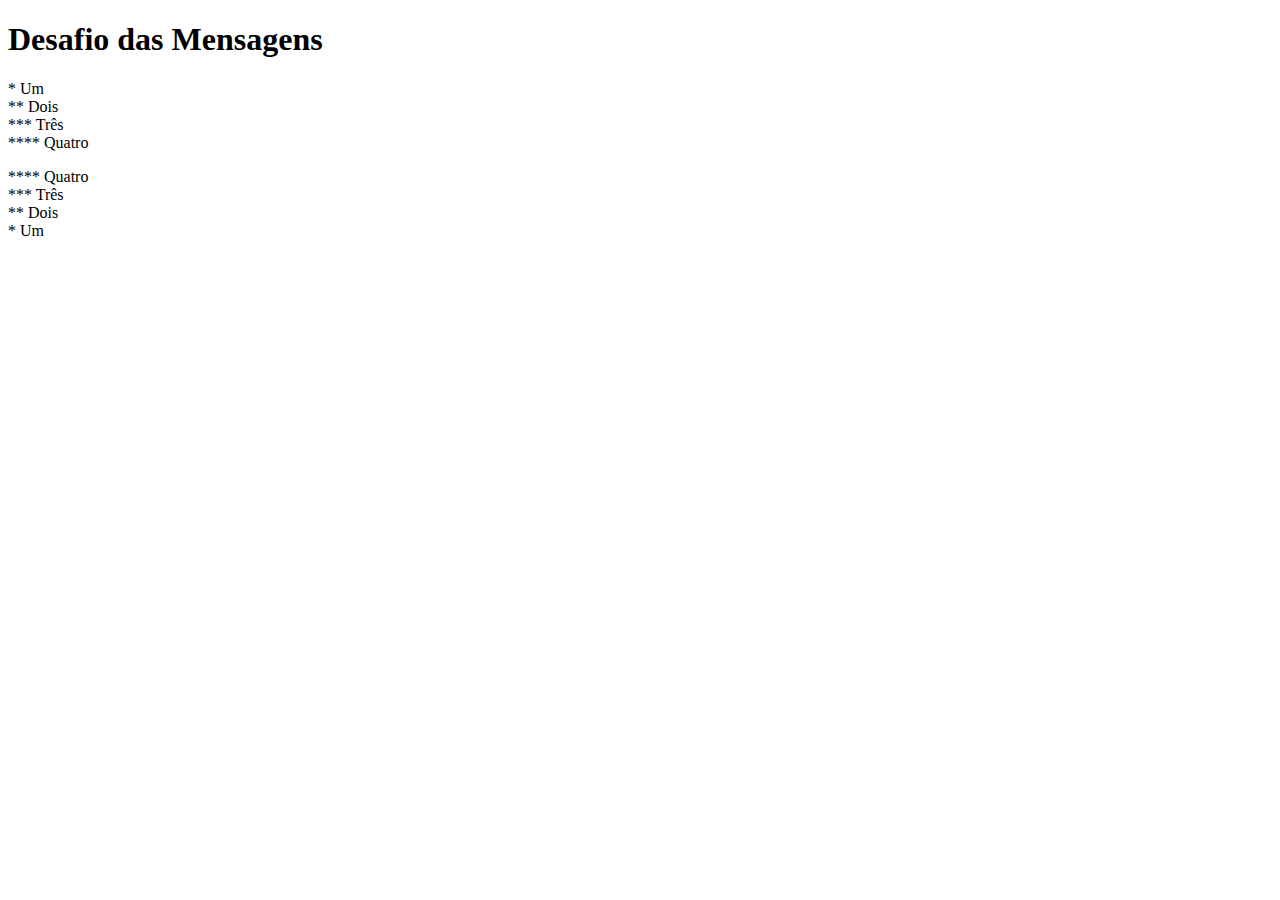
<file: DESAFIOS/001/index.html>
<!DOCTYPE html>
<html lang="en">
<head>
    <meta charset="UTF-8">
    <meta name="viewport" content="width=device-width, initial-scale=1.0">
    <title>Desafio 001</title>
</head>
<body>
    <h1>Desafio das Mensagens</h1>
    <p>* Um <br>
        ** Dois <br>
        *** Três <br>
        **** Quatro <br>
    </p>
    <p>
        **** Quatro <br>
        *** Três <br>
        ** Dois <br>
        * Um
    </p>
</body>
</html>
</file>
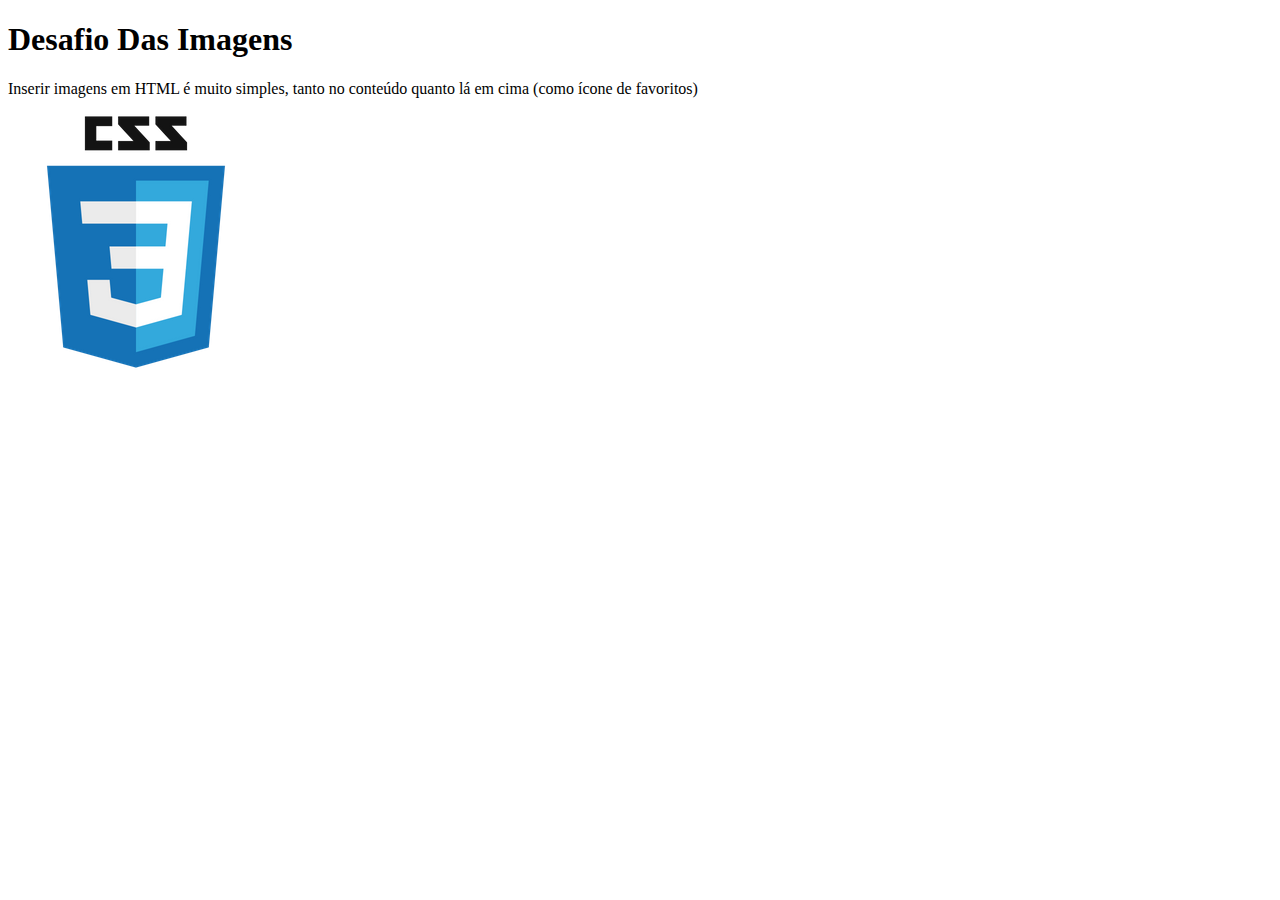
<file: DESAFIOS/002/index.html>
<!DOCTYPE html>
<html lang="pt-br">
<head>
    <meta charset="UTF-8">
    <meta name="viewport" content="width=device-width, initial-scale=1.0">
    <link rel="shortcut icon" href="css-logo.ico" type="image/x-icon">
    <title>Desafio 002</title>
</head>
<body>
    <h1>
        Desafio Das Imagens
    </h1>
    <p>
        Inserir imagens em HTML é muito simples, tanto no conteúdo quanto lá em cima (como ícone de favoritos)
    </p>
    <img src="css-logo.png" alt="Logo css">
</body>
</html>
</file>
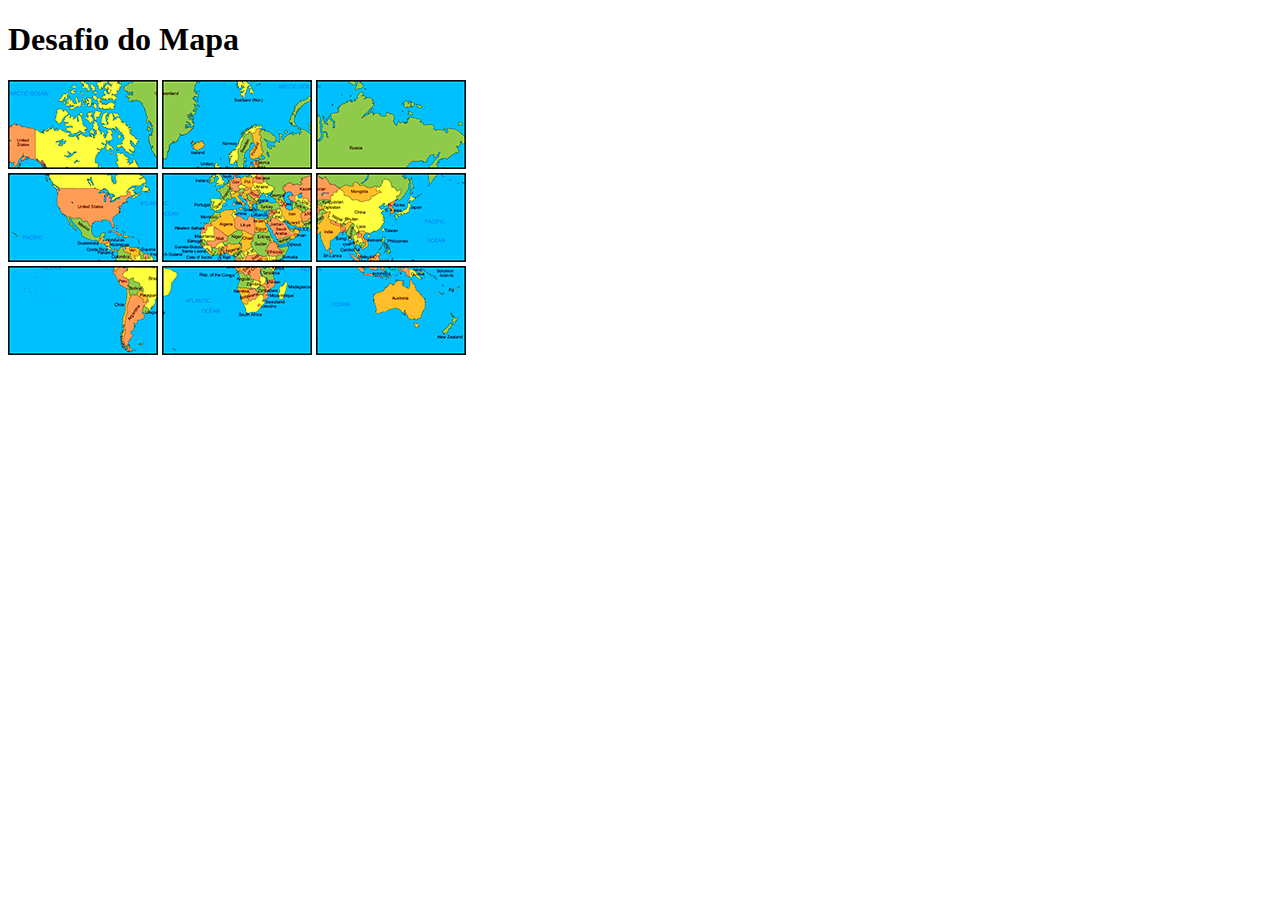
<file: DESAFIOS/003/index.html>
<!DOCTYPE html>
<html lang="pt-br">

<head>
    <meta charset="UTF-8">
    <meta name="viewport" content="width=device-width, initial-scale=1.0">
    <link rel="shortcut icon" href="css-logo.ico" type="image/x-icon">
    <title>Mapa Mundi</title>
</head>

<body>
    <h1>
        Desafio do Mapa
    </h1>
    <img src="mapa full/mapa03.png" alt="Pedaço Mapa Mundi">
    <img src="mapa full/mapa07.png" alt="Pedaço Mapa Mundi">
    <img src="mapa full/mapa05.png" alt="Pedaço Mapa Mundi">
    <br>
    <img src="mapa full/mapa09.png" alt="Pedaço Mapa Mundi">
    <img src="mapa full/mapa01.png" alt="Pedaço Mapa Mundi">
    <img src="mapa full/mapa08.png" alt="Pedaço Mapa Mundi">
    <br>
    <img src="mapa full/mapa06.png" alt="Pedaço Mapa Mundi">
    <img src="mapa full/mapa02.png" alt="Pedaço Mapa Mundi">
    <img src="mapa full/mapa04.png" alt="Pedaço Mapa Mundi">
</body>

</html>
</file>
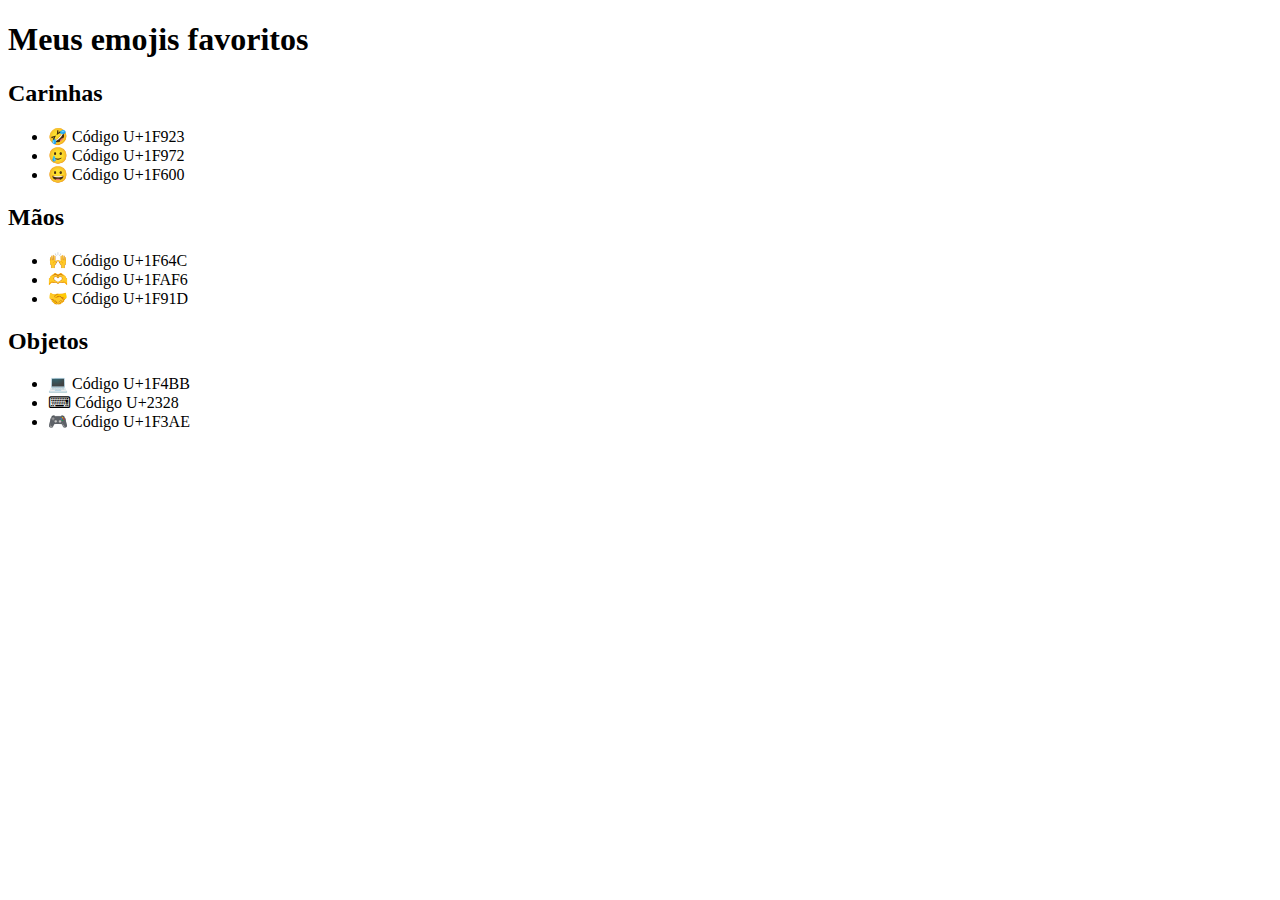
<file: DESAFIOS/004/index.html>
<!DOCTYPE html>
<html lang="pt-br">
<head>
    <meta charset="UTF-8">
    <meta name="viewport" content="width=device-width, initial-scale=1.0">
    <title>Emojis</title>
    <link rel="shortcut icon" href="Designbolts-Emoji-Emoji-Glad.ico" type="image/x-icon">
</head>
<body>
    <h1>Meus emojis favoritos</h1>
    <h2>Carinhas</h2>
    <ul>
        <li>&#x1F923 Código U+1F923</li>
        <li>&#x1F972 Código U+1F972</li>
        <li>&#x1F600 Código U+1F600</li>
    </ul>
    <h2>Mãos</h2>
    <ul>
        <li>&#x1F64C Código U+1F64C</li>
        <li>&#x1FAF6 Código U+1FAF6</li>
        <li>&#x1F91D Código U+1F91D</li>
    </ul>
    <h2>Objetos</h2>
    <ul>
        <li>&#x1F4BB  Código U+1F4BB</li>
        <li>&#x2328  Código U+2328</li>
        <li>&#x1F3AE Código U+1F3AE</li>
    </ul>
</body>
</html>
</file>
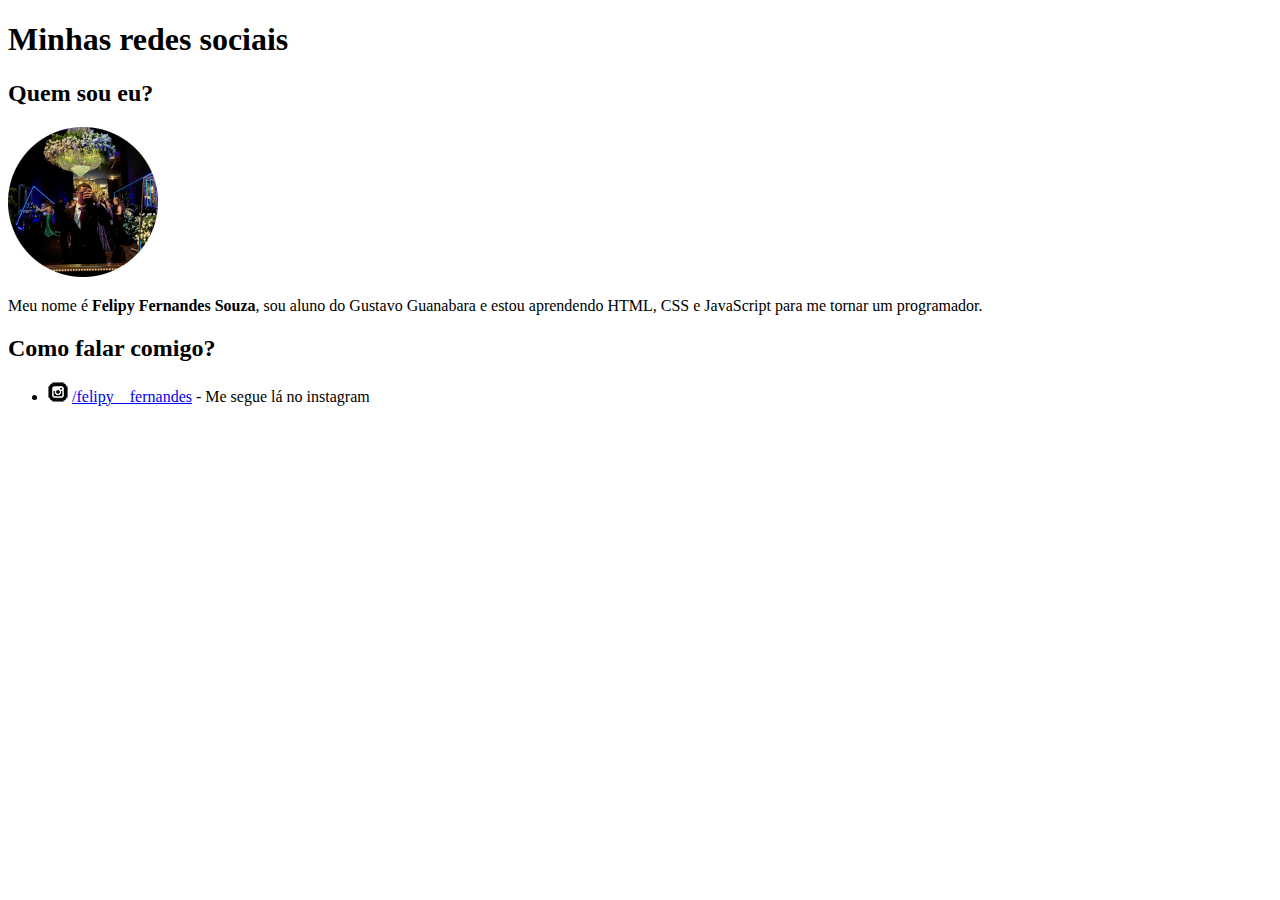
<file: DESAFIOS/005/index.html>
<!DOCTYPE html>
<html lang="pt-br">
<head>
    <meta charset="UTF-8">
    <meta name="viewport" content="width=device-width, initial-scale=1.0">
    <title>Perfil Social</title>
</head>
<body>
    <h1>Minhas redes sociais</h1>
    <h2>Quem sou eu?</h2>
    <img src="felipy-foto-redonda.png" alt="foto de perfil">
    <p>Meu nome é <strong>Felipy Fernandes Souza</strong>, sou aluno do Gustavo Guanabara e estou aprendendo HTML, CSS e JavaScript para me tornar um programador. </p>
    <h2>Como falar comigo?</h2>
    <ul>
        <li>
            <img src="icone-instagram.png" alt="logo do instragram"> <a  target="_blank" href="https://www.instagram.com/felipy__fernandes/">/felipy__fernandes</a> - Me segue lá no instagram
        </li>
    </ul>
</body>
</html>
</file>
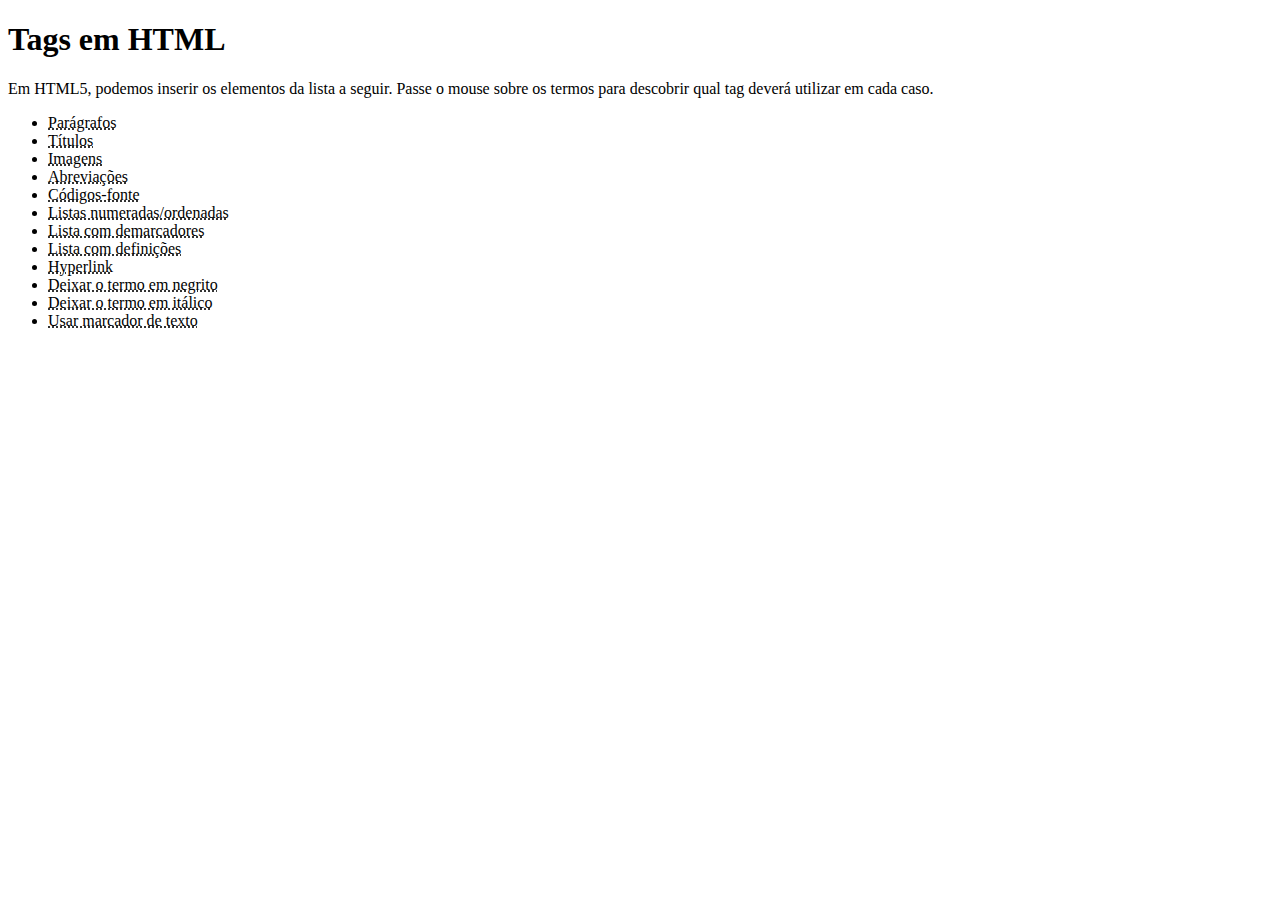
<file: DESAFIOS/006/index.html>
<!DOCTYPE html>
<html lang="pt-br">
<head>
    <meta charset="UTF-8">
    <meta name="viewport" content="width=device-width, initial-scale=1.0">
    <title>Document</title>
</head>
<body>
    <h1>Tags em HTML</h1>
    <p>Em HTML5, podemos inserir os elementos da lista a seguir. Passe o mouse sobre os termos para descobrir qual tag deverá utilizar em cada caso.</p>
    <ul tipe="square">
        <li>
            <abbr title="Use a tag &lt;p&gt;">Parágrafos</abbr>
        </li>
        <li>
            <abbr title="Use as tags &lt;h1&gt;, &lt;h2&gt;,..., &lt;h6&gt;">Títulos</abbr>
        </li>
        <li>
            <abbr title="Use a tag &lt;img&gt;">Imagens</abbr>
        </li>
        <li>
            <abbr title="Use a tag &lt;abbr&gt;">Abreviações</abbr>
        </li>
        <li>
            <abbr title="Não existe uma tag específica. Alguns exemplos: &lt;p&gt;; &lt;img&gt;, ...">Códigos-fonte</abbr>
        </li>
        <li>
            <abbr title="Use a tag &lt;ol&gt;">Listas numeradas/ordenadas</abbr>
        </li>
        <li>
            <abbr title="Use a tag &lt;ul&gt;">Lista com demarcadores</abbr>
        </li>
        <li>
            <abbr title="Use a tag &lt;dt&gt;">Lista com definições</abbr>
        </li>
        <li>
            <abbr title="Use a tag &lt;a&gt;">Hyperlink</abbr>
        </li>
        <li>
            <abbr title="Use a tag &lt;strong&gt;">Deixar o termo em negrito</abbr>
        </li>
        <li>
            <abbr title="Use a tag &lt;em&gt;">Deixar o termo em itálico</abbr>
        </li>
        <li>
            <abbr title="Use a tag &lt;mark&gt;">Usar marcador de texto</abbr>
        </li>
    </ul>
</body>
</html>
</file>
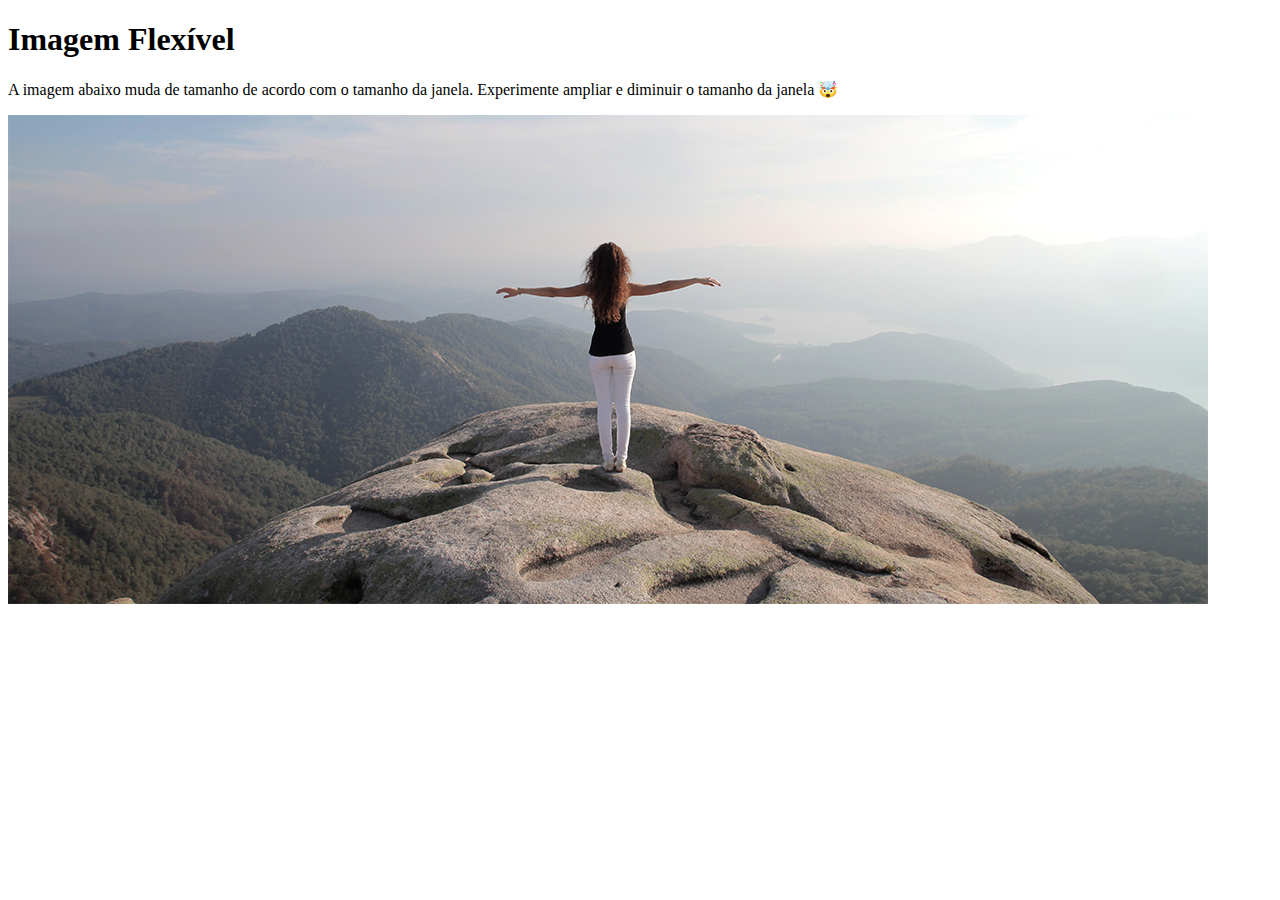
<file: DESAFIOS/007/index.html>
<!DOCTYPE html>
<html lang="pt-br">
<head>
    <meta charset="UTF-8">
    <meta name="viewport" content="width=device-width, initial-scale=1.0">
    <title>Imagem Flexível</title>
    <link rel="shortcut icon" href="css-logo.ico" type="image/x-icon">
</head>
<body>
    <h1>Imagem Flexível</h1>
    <p>A imagem abaixo muda de tamanho de acordo com o tamanho da janela. Experimente ampliar e diminuir o tamanho da janela &#x1F92F</p>
    <picture>
        <source media="(max-width:790px)" srcset="imagens/paisagem-p.png" type="image/png">
        <source media="(max-width:1230px)" srcset="imagens/paisagem-m.png" type="image/png">
        <img src="imagens/paisagem-g.png" alt="Imagem de mulher na montanha">
    </picture>
</body>
</html>
</file>
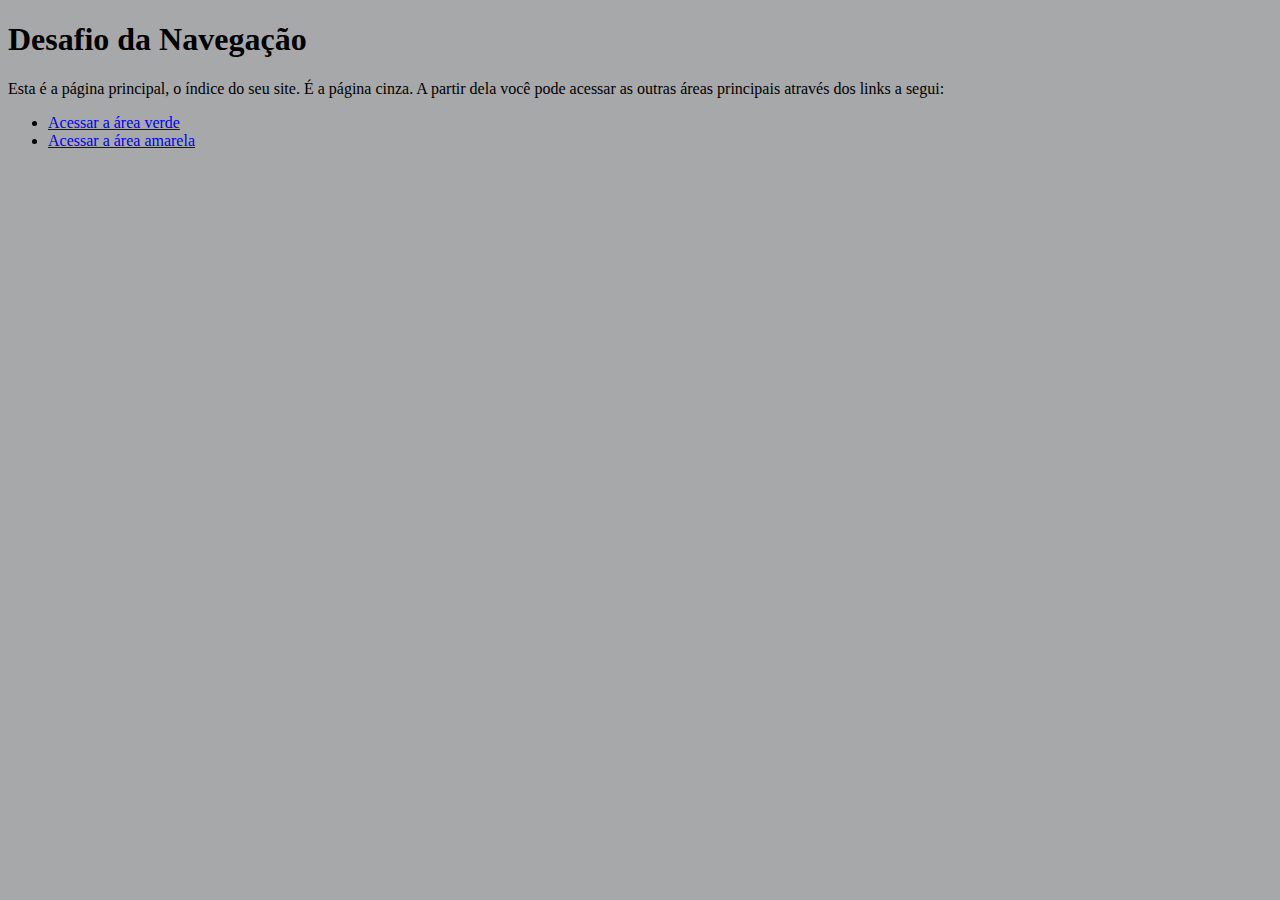
<file: DESAFIOS/008/index.html>
<!DOCTYPE html>
<html lang="pt-br">
<head>
    <meta charset="UTF-8">
    <meta name="viewport" content="width=device-width, initial-scale=1.0">
    <title>Navegação</title>
    <link rel="shortcut icon" href="css-logo.ico" type="image/x-icon">
    <style>
        body{
            background-color: rgb(167, 168, 169);
        }
    </style>
</head>
<body>
    <h1>Desafio da Navegação</h1>
    <p>Esta é a página principal, o índice do seu site. É a página cinza. A partir dela você pode acessar as outras áreas principais através dos links a segui:</p>
    <ul>
        <li>
            <a href="pag.verde.html">Acessar a área verde</a>
        </li>
        <li>
            <a href="pag.amarela.html">Acessar a área amarela</a>
        </li>
    </ul>
</body>
</html>
</file>
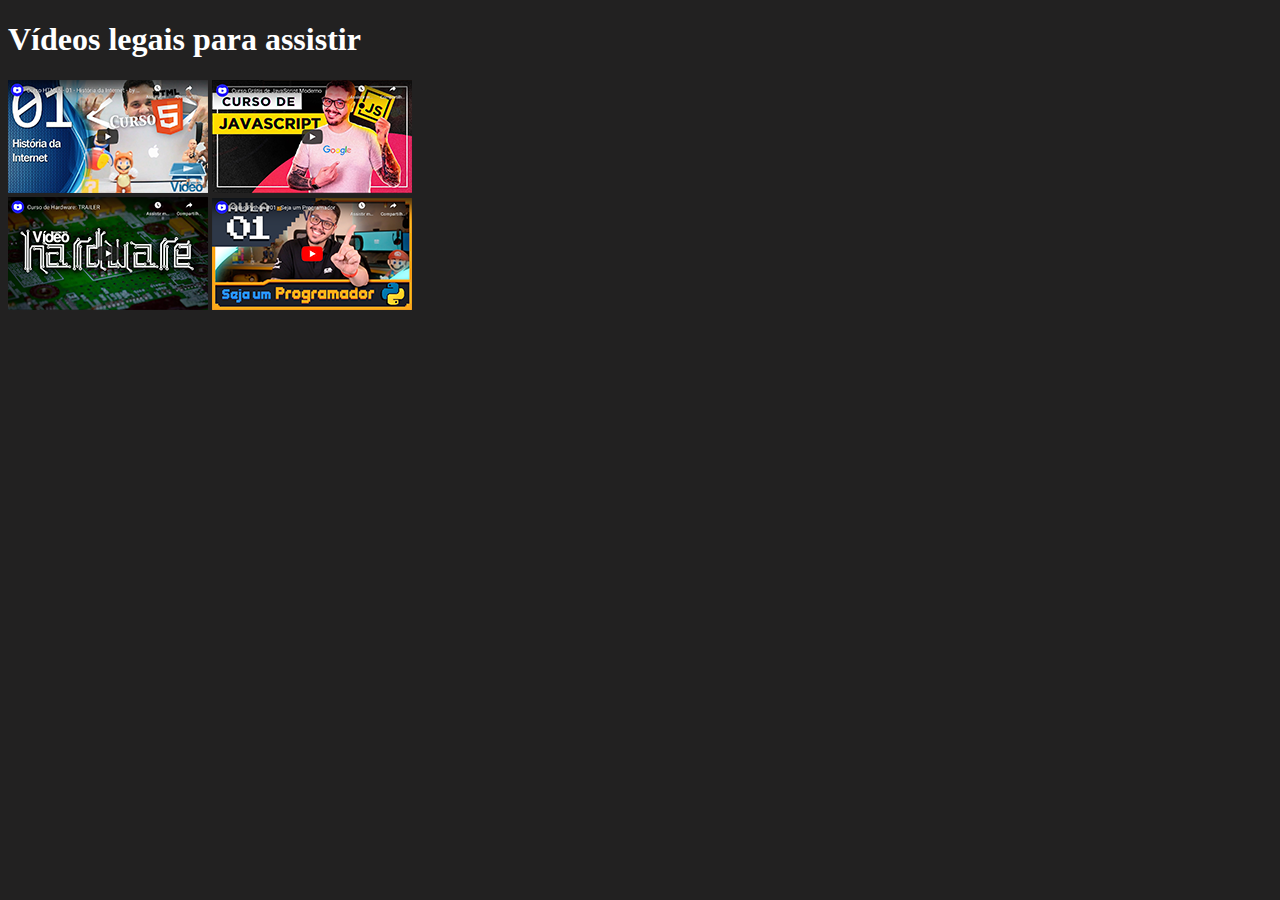
<file: DESAFIOS/009/index.html>
<!DOCTYPE html>
<html lang="pt-br">

<head>
    <meta charset="UTF-8">
    <meta name="viewport" content="width=device-width, initial-scale=1.0">
    <title>Meus Vídeos</title>
    <link rel="shortcut icon" href="css-logo.ico" type="image/x-icon">
    <style>
        body {
            background-color: rgb(34, 33, 33);
        }

        h1 {
            color: white;
        }
    </style>
</head>

<body>
    <h1> Vídeos legais para assistir</h1>
   
    <a href="HTML.html"><img src="imagens/thumb-html.png" alt="HTML" rel="next" target="_self"></a>
    <a href="js.html"><img src="imagens/thumb-js.png" alt="JavaScript" rel="next" target="_self" ></a>
    <br>
    <a href="hardware.html"><img src="imagens/thumb-hardware.png" alt="Hardware" rel="next" target="_self"></a>
    <a href="python.html"><img src="imagens/thumb-python.png" alt="Python" rel="next" target="_self"></a>

</body>

</html>
</file>
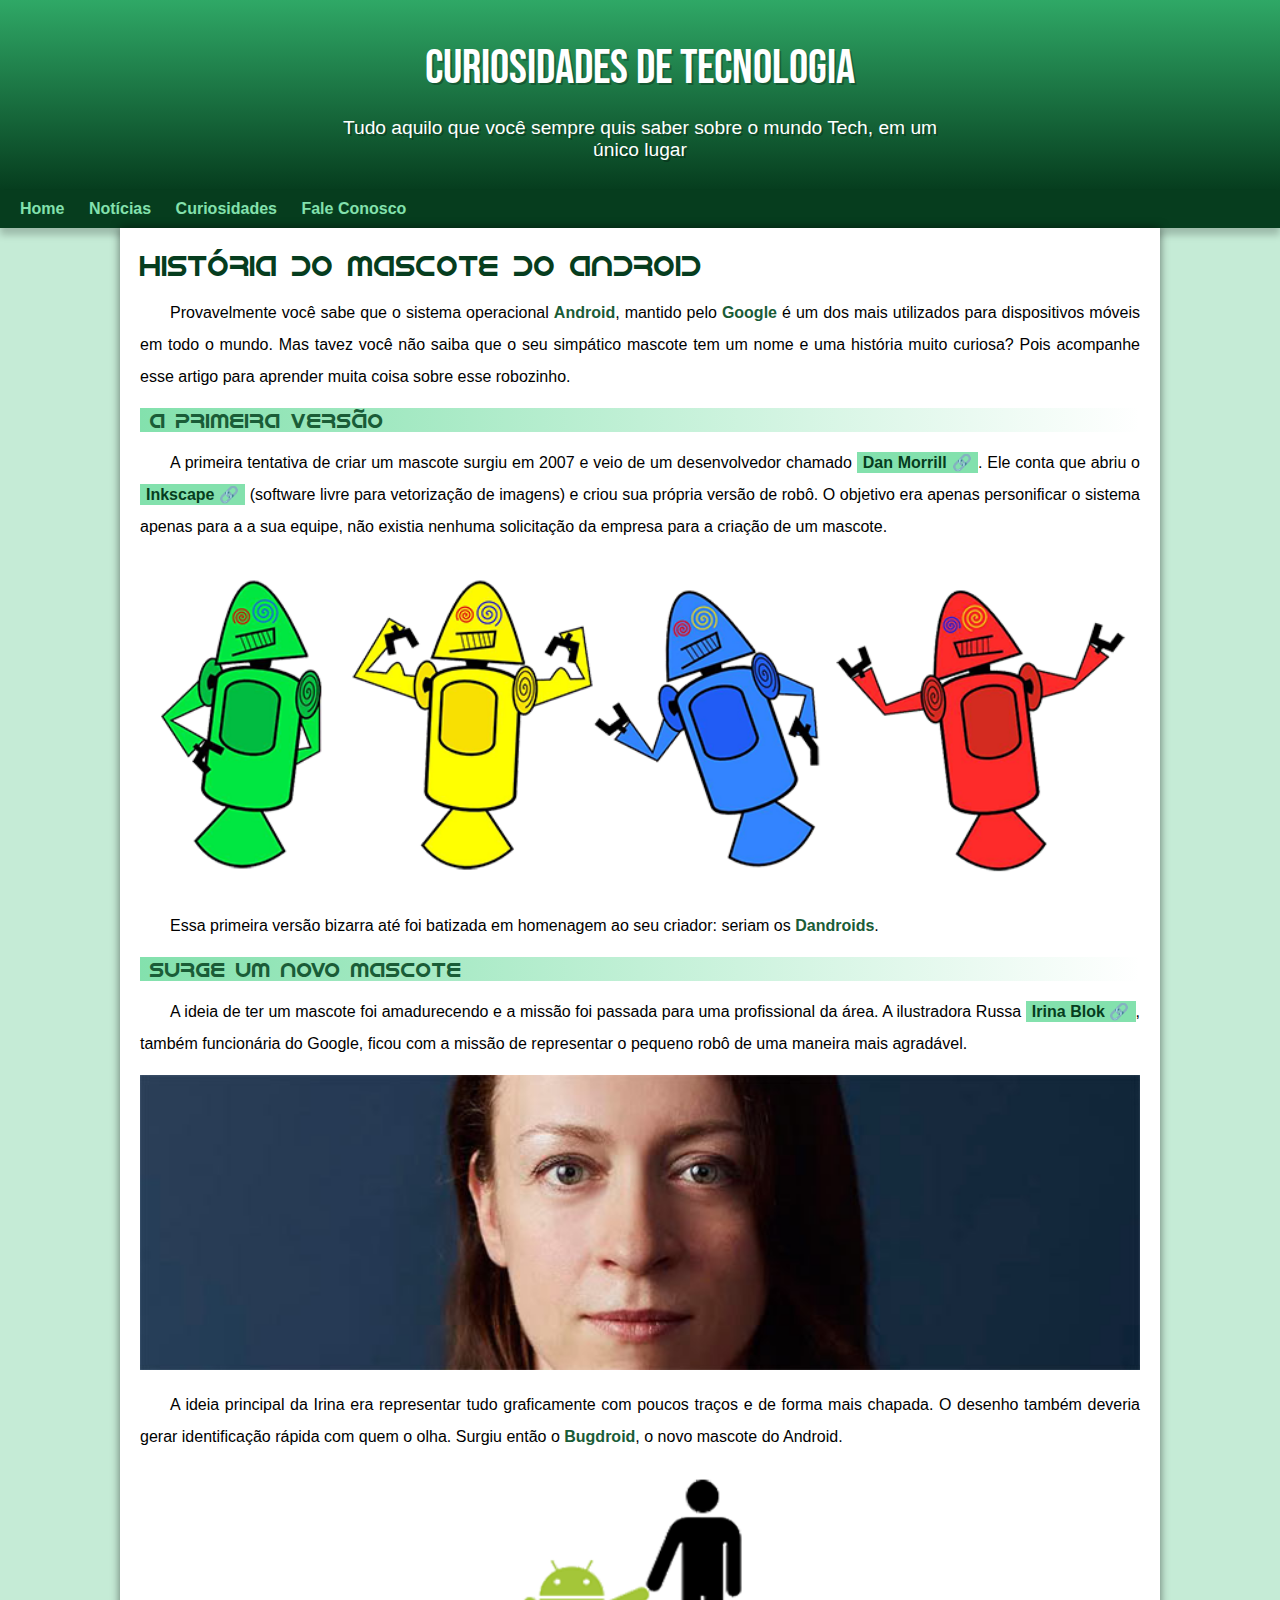
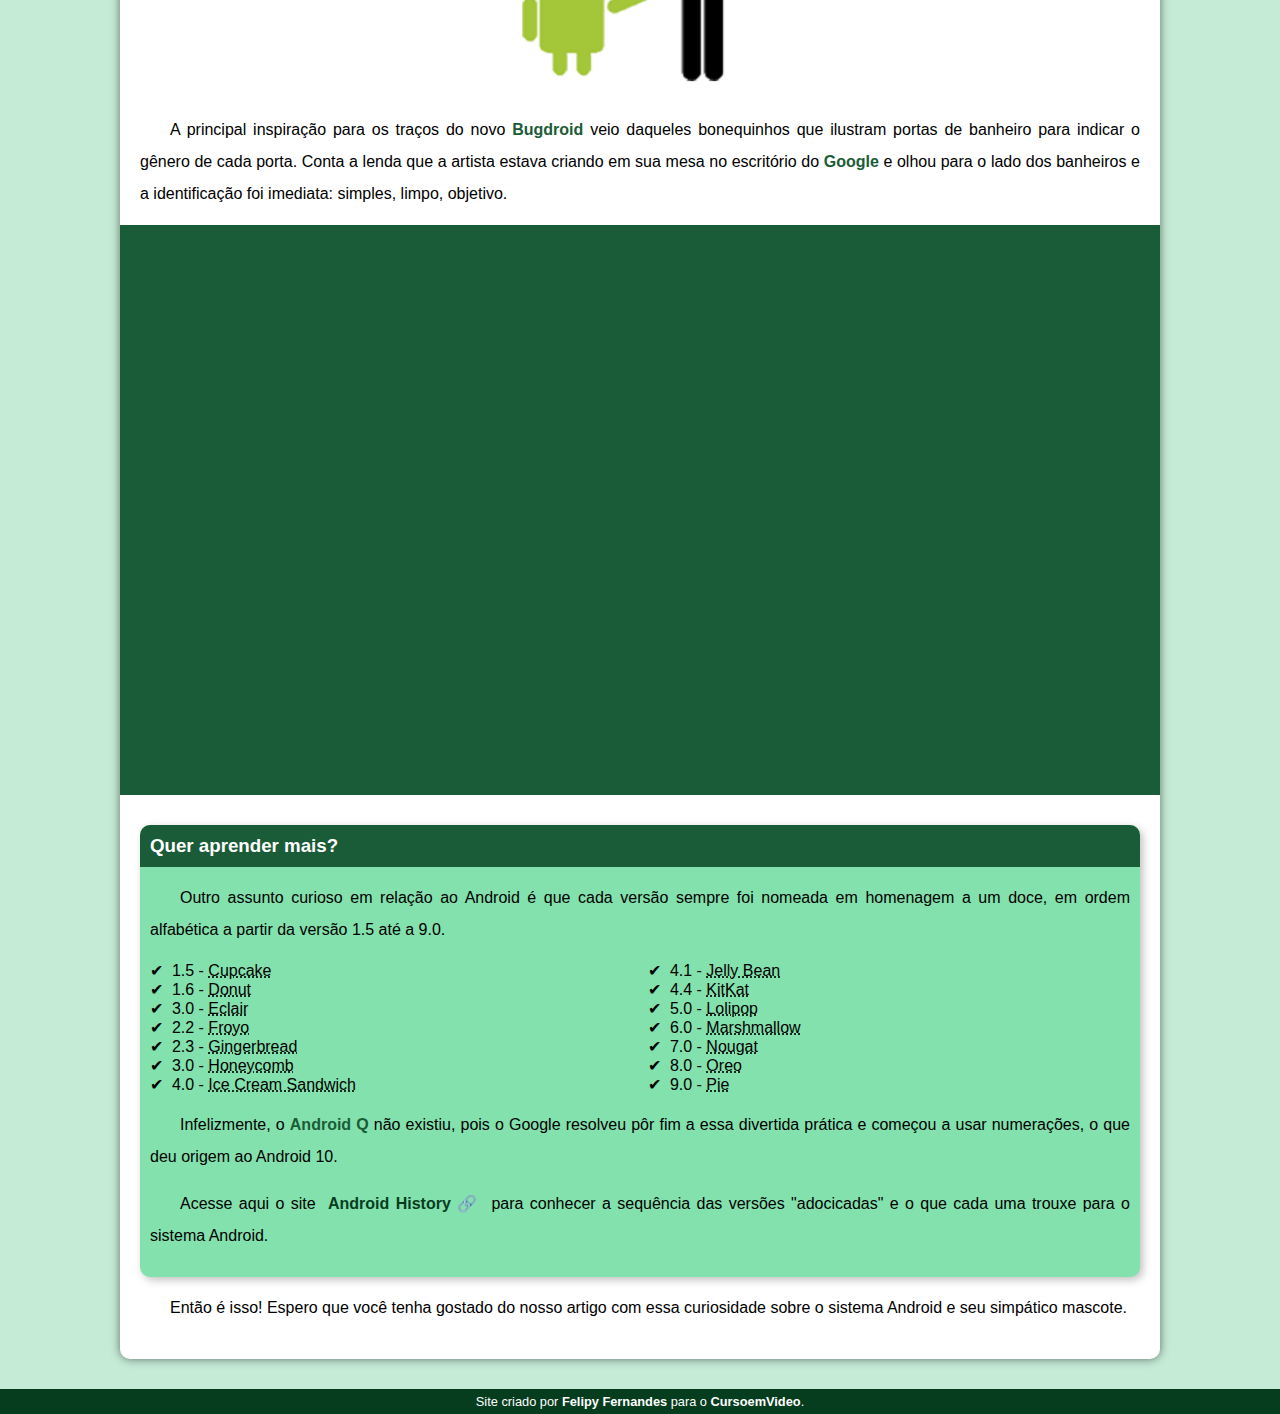
<file: DESAFIOS/010 b/index.html>
<!DOCTYPE html>
<html lang="en">
<head>
    <meta charset="UTF-8">
    <meta name="viewport" content="width=device-width, initial-scale=1.0">
    <title>Como surgiu o mascote do Android</title>
    <link rel="shortcut icon" href="imagens/favicon.ico" type="image/x-icon">
    <link rel="stylesheet" href="styles/style.css">
</head>
<body>
    <header>
        <h1>Curiosidades de Tecnologia</h1>
        <p>Tudo aquilo que você sempre quis saber sobre o mundo Tech, em um único lugar</p>
    </header>
    <nav>
        <a href="#">Home</a>
        <a href="#">Notícias</a>
        <a href="#">Curiosidades</a>
        <a href="#">Fale Conosco</a>
    </nav>
    <main>
        <article>
            <h1>História do Mascote do Android</h1>

            <p>Provavelmente você sabe que o sistema operacional <strong>Android</strong>, mantido pelo <strong>Google</strong> é um dos mais utilizados para dispositivos móveis em todo o mundo. Mas tavez você não saiba que o seu simpático mascote tem um nome e uma história muito curiosa? Pois acompanhe esse artigo para aprender muita coisa sobre esse robozinho.</p>

            <h2>A primeira versão</h2>

            <p>A primeira tentativa de criar um mascote surgiu em 2007 e veio de um desenvolvedor chamado <a href="https://androidcommunity.com/dan-morrill-shows-us-the-android-mascot-that-almost-was-20130103/" target="_blank" class="externo">Dan Morrill</a>. Ele conta que abriu o <a href="https://inkscape.org/pt-br/" target="_blank" class="externo">Inkscape</a> (software livre para vetorização de imagens) e criou sua própria versão de robô. O objetivo era apenas personificar o sistema apenas para a a sua equipe, não existia nenhuma solicitação da empresa para a criação de um mascote.</p>

            <picture>
                <source media="(max-width: 670px)" srcset="imagens/dan-droids-pq.png">
                <img id="dan-droids" src="imagens/dan-droids.png" alt="dan-droids">
            </picture>

            <p>Essa primeira versão bizarra até foi batizada em homenagem ao seu criador: seriam os <strong>Dandroids</strong>.</p>

            <h2>Surge um novo mascote</h2>

            <p>A ideia de ter um mascote foi amadurecendo e a missão foi passada para uma profissional da área. A ilustradora Russa <a href="https://www.irinablok.com/android" target="_blank" class="externo">Irina Blok</a>, também funcionária do Google, ficou com a missão de representar o pequeno robô de uma maneira mais agradável.</p>

            <picture>
                <source media="(max-width: 670px )" srcset="imagens/irina-blok-pq.jpg">
                <img id="irina-block" src="imagens/irina-blok.jpg" alt="irina-blok">
            </picture>

            <p>A ideia principal da Irina era representar tudo graficamente com poucos traços e de forma mais chapada. O desenho também deveria gerar identificação rápida com quem o olha. Surgiu então o <strong>Bugdroid</strong>, o novo mascote do Android.</p>

            <div id="bugdroid">
                <picture>
                    <img id="bugdroid__img" src="imagens/bugdroid.png" alt="Bugdroid">
                </picture>
            </div>

            <p>A principal inspiração para os traços do novo <strong>Bugdroid</strong> veio daqueles bonequinhos que ilustram portas de banheiro para indicar o gênero de cada porta. Conta a lenda que a artista estava criando em sua mesa no escritório do <strong>Google</strong> e olhou para o lado dos banheiros e a identificação foi imediata: simples, limpo, objetivo.</p>

            <div class="video">
                <iframe width="560" height="315" src="https://www.youtube.com/embed/l2UDgpLz20M?si=AZA7zXF7qTSKugKw" title="YouTube video player" frameborder="0" allow="accelerometer; autoplay; clipboard-write; encrypted-media; gyroscope; picture-in-picture; web-share" referrerpolicy="strict-origin-when-cross-origin" allowfullscreen></iframe></div>

            <aside>
                <h3>Quer aprender mais? </h3>
                
                <p>Outro assunto curioso em relação ao Android é que cada versão sempre foi nomeada em homenagem a um doce, em ordem alfabética a partir da versão 1.5 até a 9.0.
                </p>

                <ul>
                    <li>1.5 - <abbr title="Bolo de Copo">Cupcake</abbr></li>
                    <li>1.6 - <abbr title="Rosquinha">Donut</abbr></li>
                    <li>3.0 - <abbr title="Bomba">Eclair</abbr></li>
                    <li>2.2 - <abbr title="Iogurte Congelado">Froyo</abbr></li>
                    <li>2.3 - <abbr title="Biscoito de Gengibre">Gingerbread</abbr></li>
                    <li>3.0 - <abbr title="Favo de Mel">Honeycomb</abbr></li>
                    <li>4.0 - <abbr title="Sanduíche de Sorvete">Ice Cream Sandwich</abbr></li>
                    <li>4.1 - <abbr title="Jujuba">Jelly Bean</abbr></li>
                    <li>4.4 - <abbr title="KitKat">KitKat</abbr></li>
                    <li>5.0 - <abbr title="Pirulito">Lolipop</abbr></li>
                    <li>6.0 - <abbr title="Marshmallow">Marshmallow</abbr></li>
                    <li>7.0 - <abbr title="Torrone">Nougat</abbr></li>
                    <li>8.0 - <abbr title="Oreo">Oreo</abbr></li>
                    <li>9.0 - <abbr title="Torta">Pie</abbr></li>
                </ul>
                
                <p>Infelizmente, o <strong>Android Q</strong> não existiu, pois o Google resolveu pôr fim a essa divertida prática e começou a usar numerações, o que deu origem ao Android 10.</p>

                <p>Acesse aqui o site <a href="https://www.android.com/intl/en_uk/history/#/donut" target="_blank" class="externo">Android History</a> para conhecer a sequência das versões "adocicadas" e o que cada uma trouxe para o sistema Android.</p>
            </aside>

            <p>Então é isso! Espero que você tenha gostado do nosso artigo com essa curiosidade sobre o sistema Android e seu simpático mascote.</p>
        </article>
    </main>
    
    <footer>
        <p>Site criado por <a href="https://github.com/felipyfernandess?tab=projects" target="_blank">Felipy Fernandes</a> para o <a href="https://www.youtube.com/c/CursoemV%C3%ADdeo" target="_blank">CursoemVideo</a>.</p>
    </footer>
    
</body>
</html>
</file>
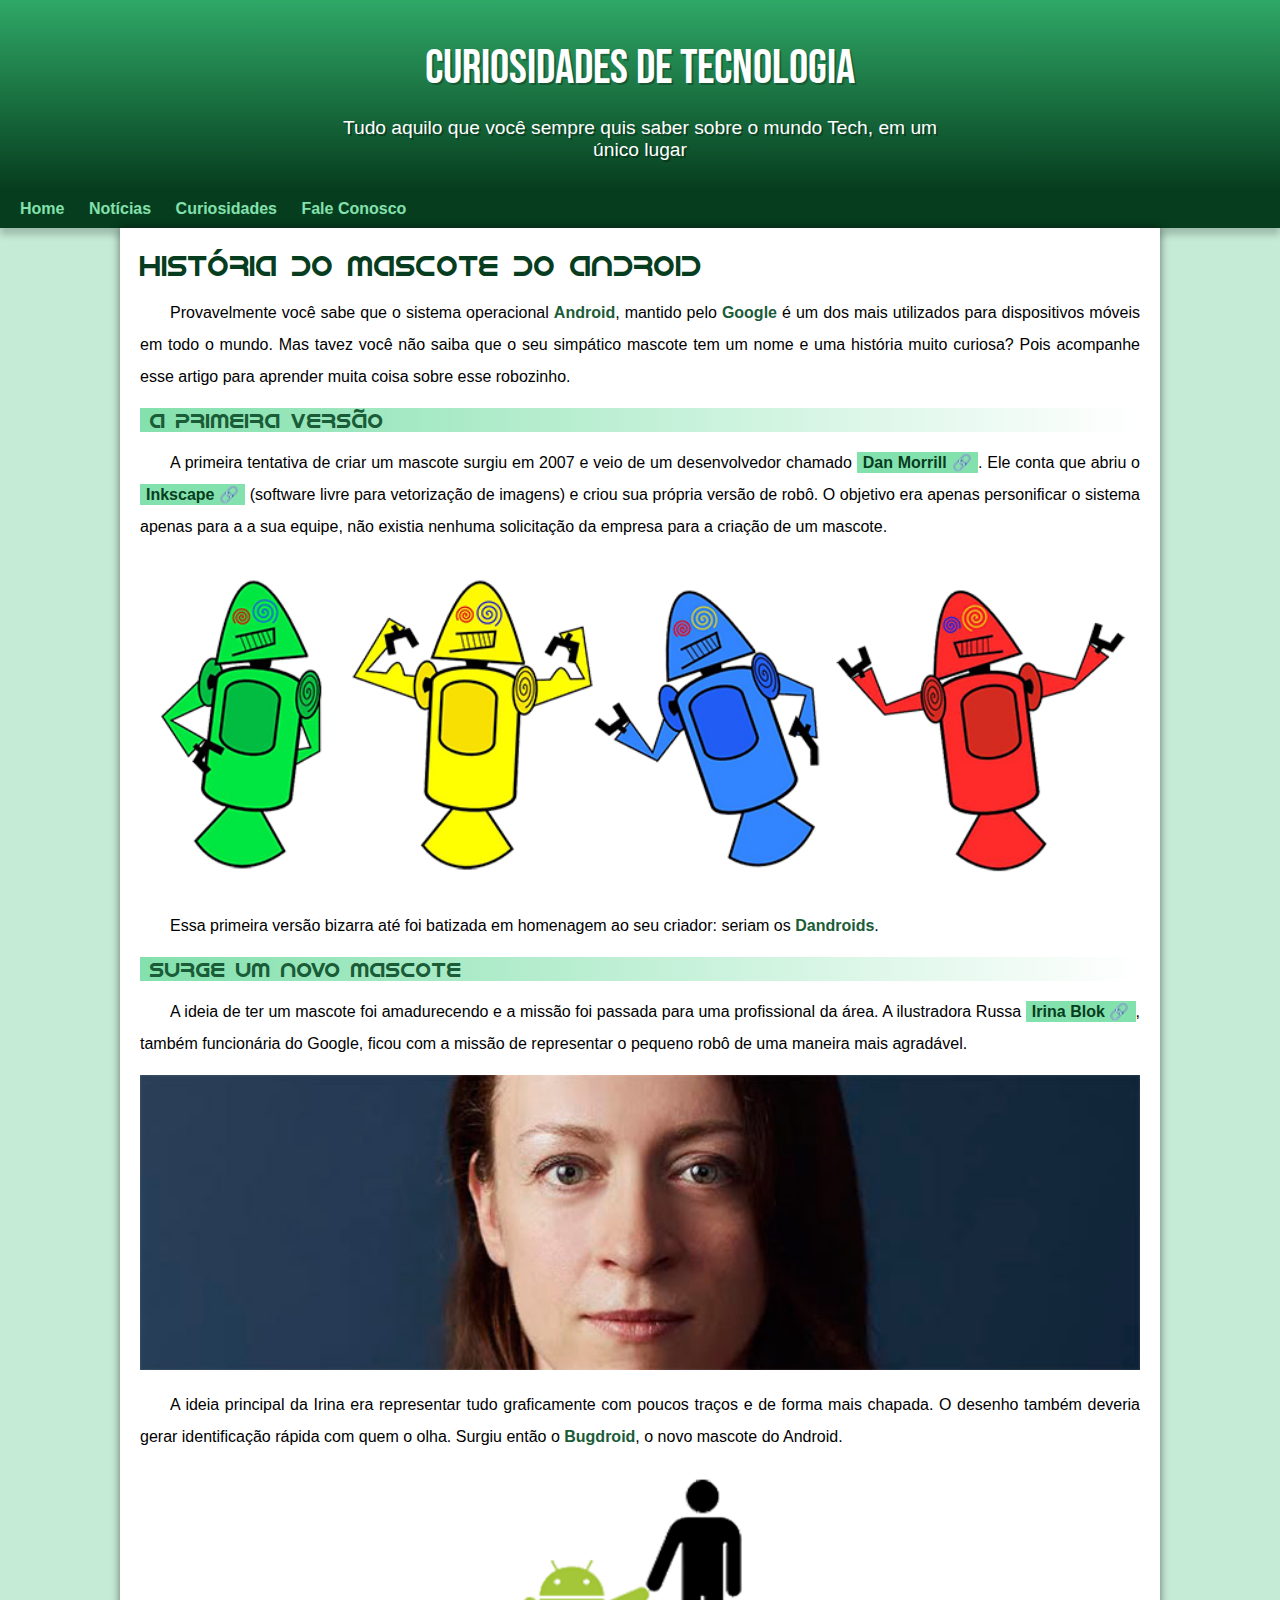
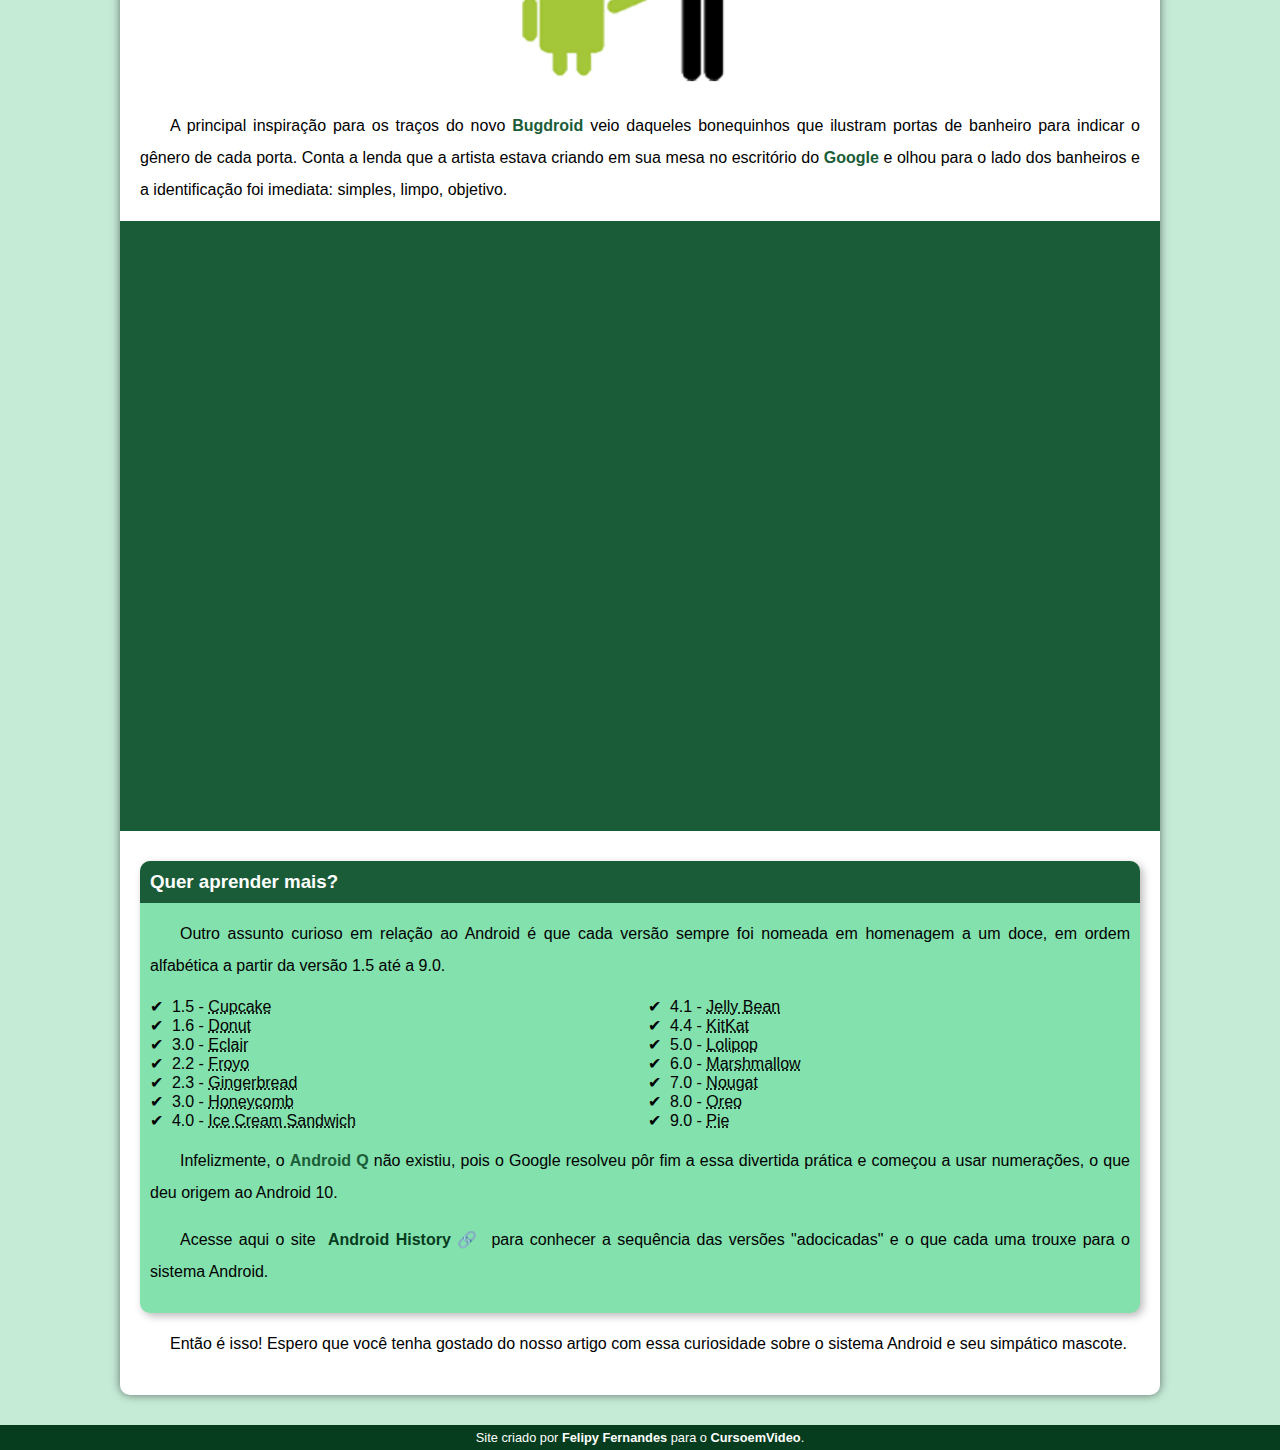
<file: DESAFIOS/010/index.html>
<!DOCTYPE html>
<html lang="pt-br">
<head>
    <meta charset="UTF-8">
    <meta name="viewport" content="width=device-width, initial-scale=1.0">
    <title>Como surgiu o mascote do Android?</title>
    <link rel="shortcut icon" href="imagens/favicon.ico" type="image/x-icon">
    <link rel="stylesheet" href="styles/style_cv.css">
</head>
<body>
    <header>
        <h1>Curiosidades de Tecnologia</h1>
        <p>Tudo aquilo que você sempre quis saber sobre o mundo Tech, em um único lugar</p>
    </header>
    <nav>
        <a href="#">Home</a>
        <a href="#">Notícias</a>
        <a href="#">Curiosidades</a>
        <a href="#">Fale Conosco</a>
    </nav>
    <main>
        <article>
            <h1>História do Mascote do Android</h1>

            <p>Provavelmente você sabe que o sistema operacional <strong>Android</strong>, mantido pelo <strong>Google</strong> é um dos mais utilizados para dispositivos móveis em todo o mundo. Mas tavez você não saiba que o seu simpático mascote tem um nome e uma história muito curiosa? Pois acompanhe esse artigo para aprender muita coisa sobre esse robozinho.</p>

            <h2>A primeira versão</h2>

            <p>A primeira tentativa de criar um mascote surgiu em 2007 e veio de um desenvolvedor chamado <a href="https://androidcommunity.com/dan-morrill-shows-us-the-android-mascot-that-almost-was-20130103/" target="_blank" class="externo">Dan Morrill</a>. Ele conta que abriu o <a href="https://inkscape.org/pt-br/" target="_blank" class="externo">Inkscape</a> (software livre para vetorização de imagens) e criou sua própria versão de robô. O objetivo era apenas personificar o sistema apenas para a a sua equipe, não existia nenhuma solicitação da empresa para a criação de um mascote.</p>

            <picture>
                <source media="(max-width:670px)" srcset="imagens/dan-droids-pq.png">
                <img src="imagens/dan-droids.png" alt="Primeiro mascote do Android">
            </picture>

            <p>Essa primeira versão bizarra até foi batizada em homenagem ao seu criador: seriam os <strong>Dandroids</strong>.</p>

            <h2>Surge um novo mascote</h2>

            <p>A ideia de ter um mascote foi amadurecendo e a missão foi passada para uma profissional da área. A ilustradora Russa <a href="https://www.irinablok.com/android" target="_blank" class="externo">Irina Blok</a>, também funcionária do Google, ficou com a missão de representar o pequeno robô de uma maneira mais agradável.</p>

            <picture>
                <source media="(max-width:670px )" srcset="imagens/irina-blok-pq.jpg">
                <img src="imagens/irina-blok.jpg" alt="Irina Block, criadora do Bugdroid"></picture>

            <p>A ideia principal da Irina era representar tudo graficamente com poucos traços e de forma mais chapada. O desenho também deveria gerar identificação rápida com quem o olha. Surgiu então o <strong>Bugdroid</strong>, o novo mascote do Android.</p>

            <img src="imagens/bugdroid.png" class="pequena" alt="Bugdroid">

            <p>A principal inspiração para os traços do novo <strong>Bugdroid</strong> veio daqueles bonequinhos que ilustram portas de banheiro para indicar o gênero de cada porta. Conta a lenda que a artista estava criando em sua mesa no escritório do <strong>Google</strong> e olhou para o lado dos banheiros e a identificação foi imediata: simples, limpo, objetivo.</p>

            <div class="video">
                <iframe width="560" height="315" src="https://www.youtube.com/embed/l2UDgpLz20M?si=BpwslXSpqBbJspL2" title="YouTube video player" frameborder="0" allow="accelerometer; autoplay; clipboard-write; encrypted-media; gyroscope; picture-in-picture; web-share" referrerpolicy="strict-origin-when-cross-origin" allowfullscreen></iframe></div>
            
            <aside>
                <h3>Quer aprender mais?</h3>

                <p>Outro assunto curioso em relação ao Android é que cada versão sempre foi nomeada em homenagem a um doce, em ordem alfabética a partir da versão 1.5 até a 9.0.</p>

                <ul>
                    <li>1.5 - <abbr title="Bolo de Copo">Cupcake</abbr></li>
                    <li>1.6 - <abbr title="Rosquinha">Donut</abbr></li>
                    <li>3.0 - <abbr title="Bomba">Eclair</abbr></li>
                    <li>2.2 - <abbr title="Iogurte Congelado">Froyo</abbr></li>
                    <li>2.3 - <abbr title="Biscoito de Gengibre">Gingerbread</abbr></li>
                    <li>3.0 - <abbr title="Favo de Mel">Honeycomb</abbr></li>
                    <li>4.0 - <abbr title="Sanduíche de Sorvete">Ice Cream Sandwich</abbr></li>
                    <li>4.1 - <abbr title="Jujuba">Jelly Bean</abbr></li>
                    <li>4.4 - <abbr title="KitKat">KitKat</abbr></li>
                    <li>5.0 - <abbr title="Pirulito">Lolipop</abbr></li>
                    <li>6.0 - <abbr title="Marshmallow">Marshmallow</abbr></li>
                    <li>7.0 - <abbr title="Torrone">Nougat</abbr></li>
                    <li>8.0 - <abbr title="Oreo">Oreo</abbr></li>
                    <li>9.0 - <abbr title="Torta">Pie</abbr></li>
                </ul>

                <p>Infelizmente, o <strong>Android Q</strong> não existiu, pois o Google resolveu pôr fim a essa divertida prática e começou a usar numerações, o que deu origem ao Android 10.</p>

                <p>Acesse aqui o site <a href="https://www.android.com/intl/en_uk/history/#/donut" target="_blank" class="externo">Android History</a> para conhecer a sequência das versões "adocicadas" e o que cada uma trouxe para o sistema Android.</p>
            </aside>
            

            <p>Então é isso! Espero que você tenha gostado do nosso artigo com essa curiosidade sobre o sistema Android e seu simpático mascote.</p>
        </article>
    </main>
    <footer>
        <p>Site criado por <a href="https://github.com/felipyfernandess?tab=projects" target="_blank">Felipy Fernandes</a> para o <a href="https://www.youtube.com/c/CursoemV%C3%ADdeo" target="_blank">CursoemVideo</a>.</p>
    </footer>

</body>
</html>
</file>
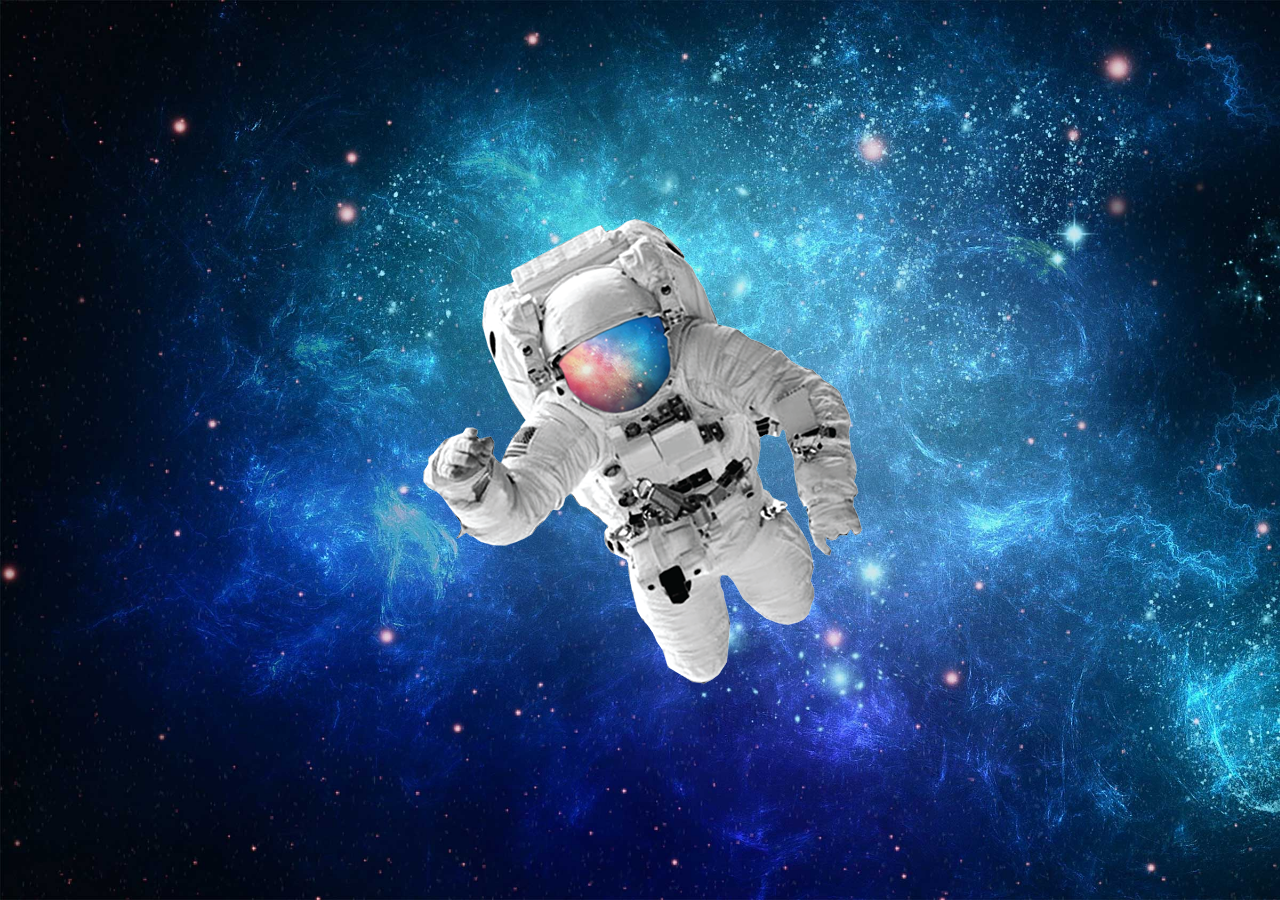
<file: DESAFIOS/011/index.html>
<!DOCTYPE html>
<html lang="pt-br">
<head>
    <meta charset="UTF-8">
    <meta name="viewport" content="width=device-width, initial-scale=1.0">
    <title>Desafio Astronauta</title>
    <style>
        *{
            margin: 0;
            padding: 0;
        }

        #container{
            position: relative;
            height: 100vh;
            background-image: url(images/espaco.jpg);
            background-repeat: no-repeat;
            background-size: cover;
        }

        #conteudo > img{
            position: absolute;
            top: 50%;
            left: 50%;
            transform: translate(-50%, -50%);
        }
    </style>
</head>
<body>
    <section id="container">
        <article id="conteudo">
            <img src="images/astronauta.png" alt="Imagem astronauta">
        </article>
    </section>
</body>
</html>
</file>
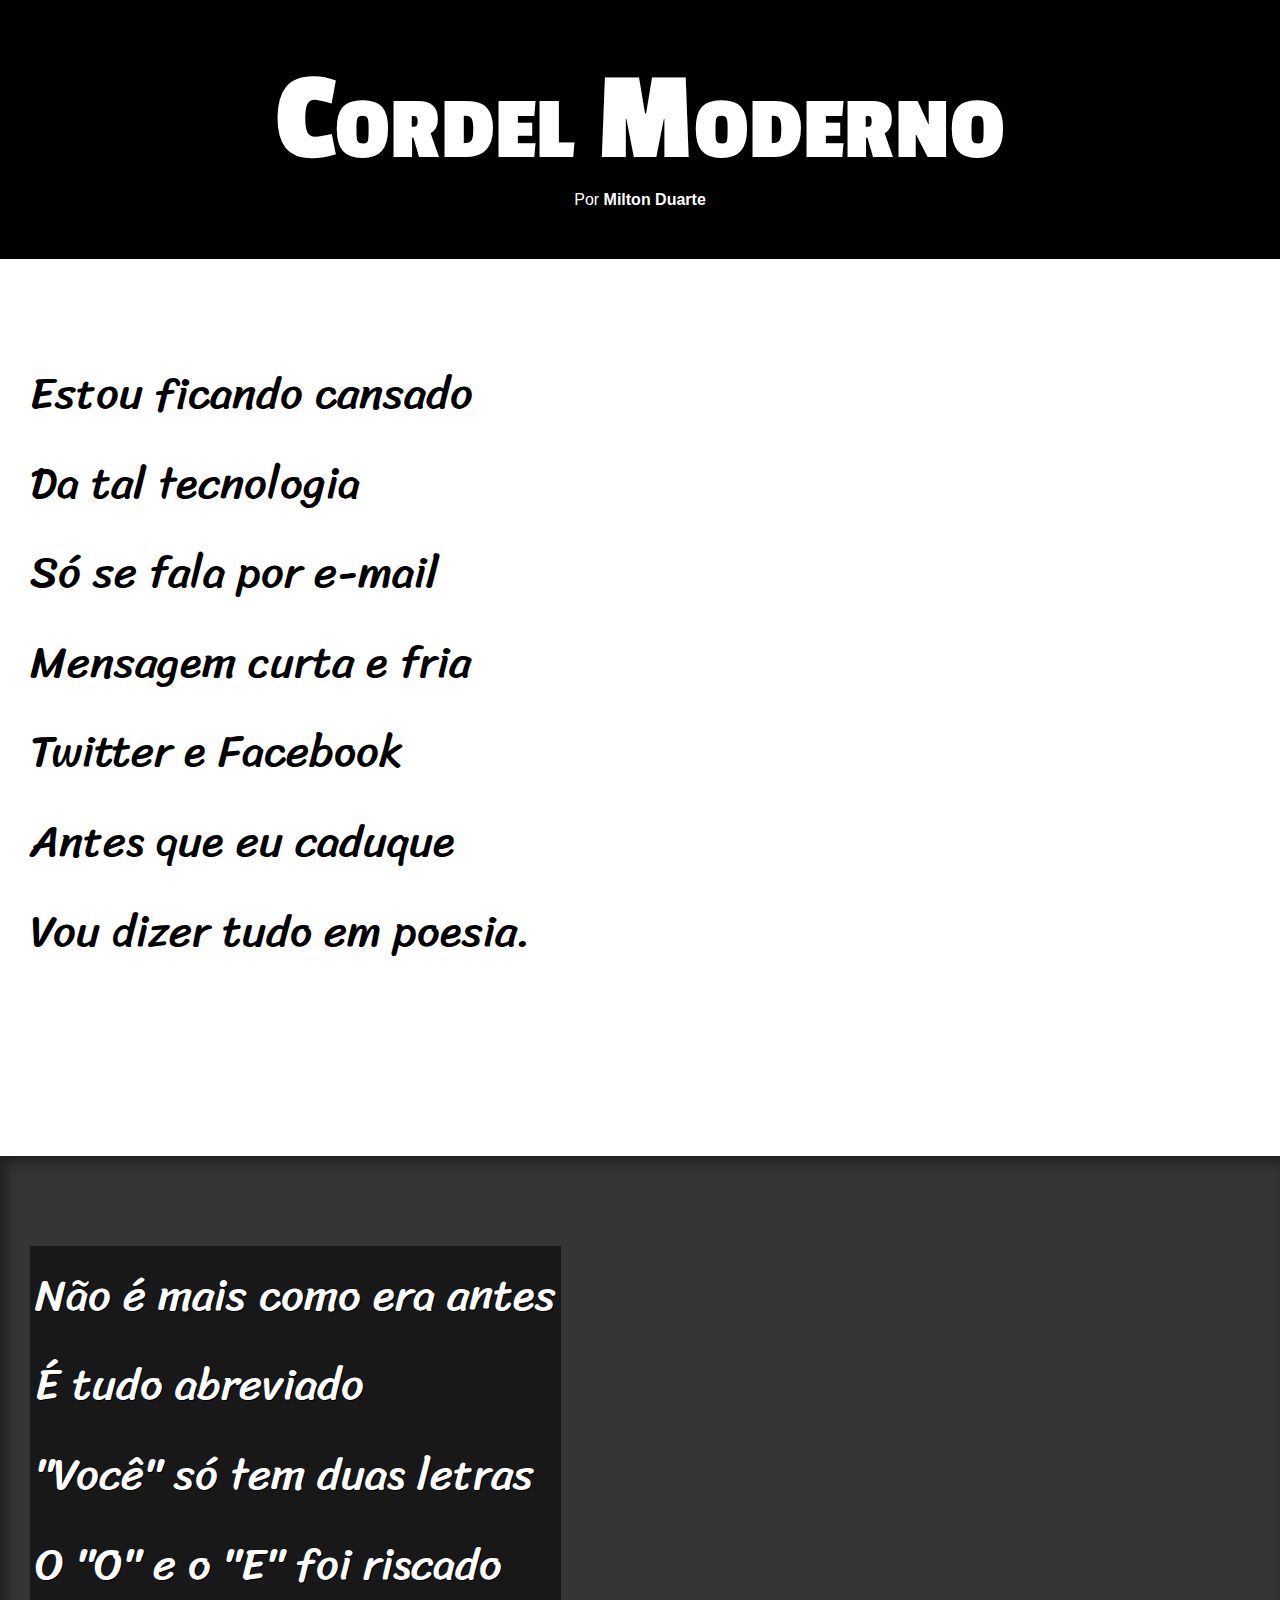
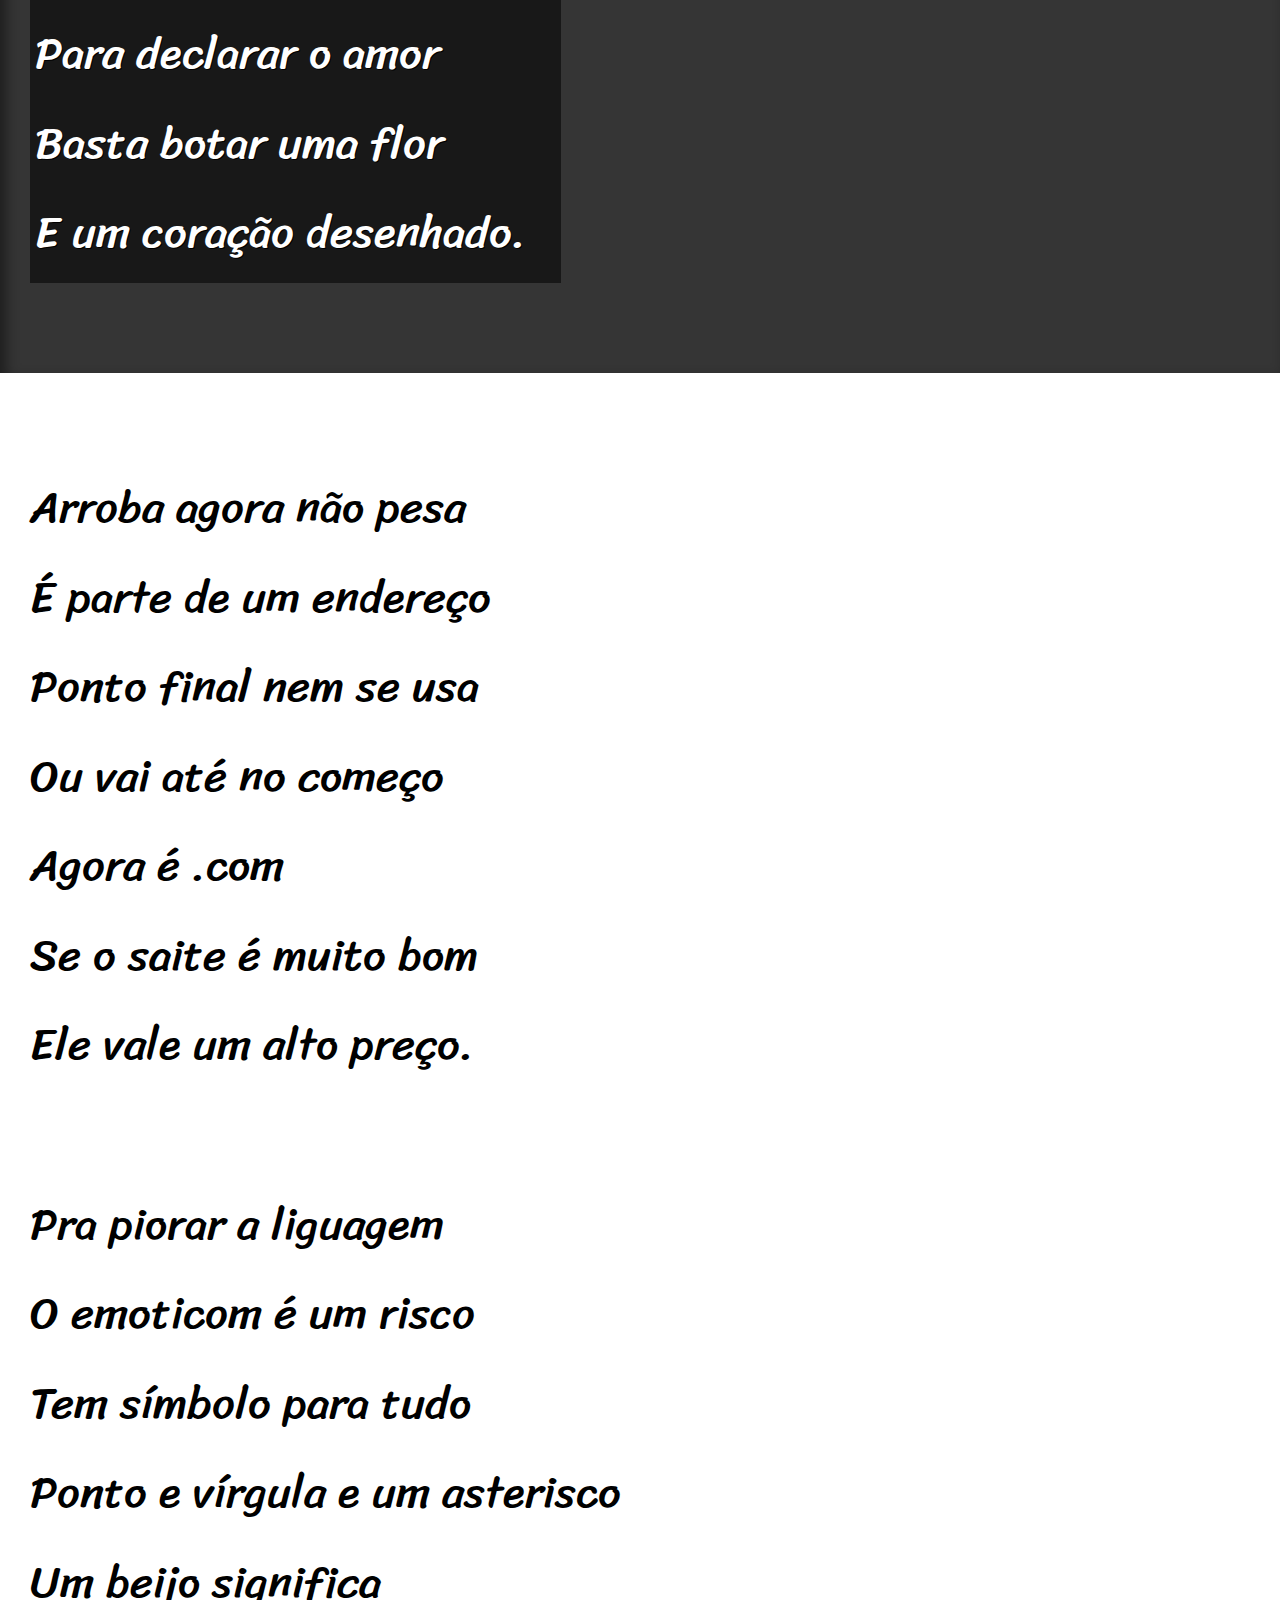
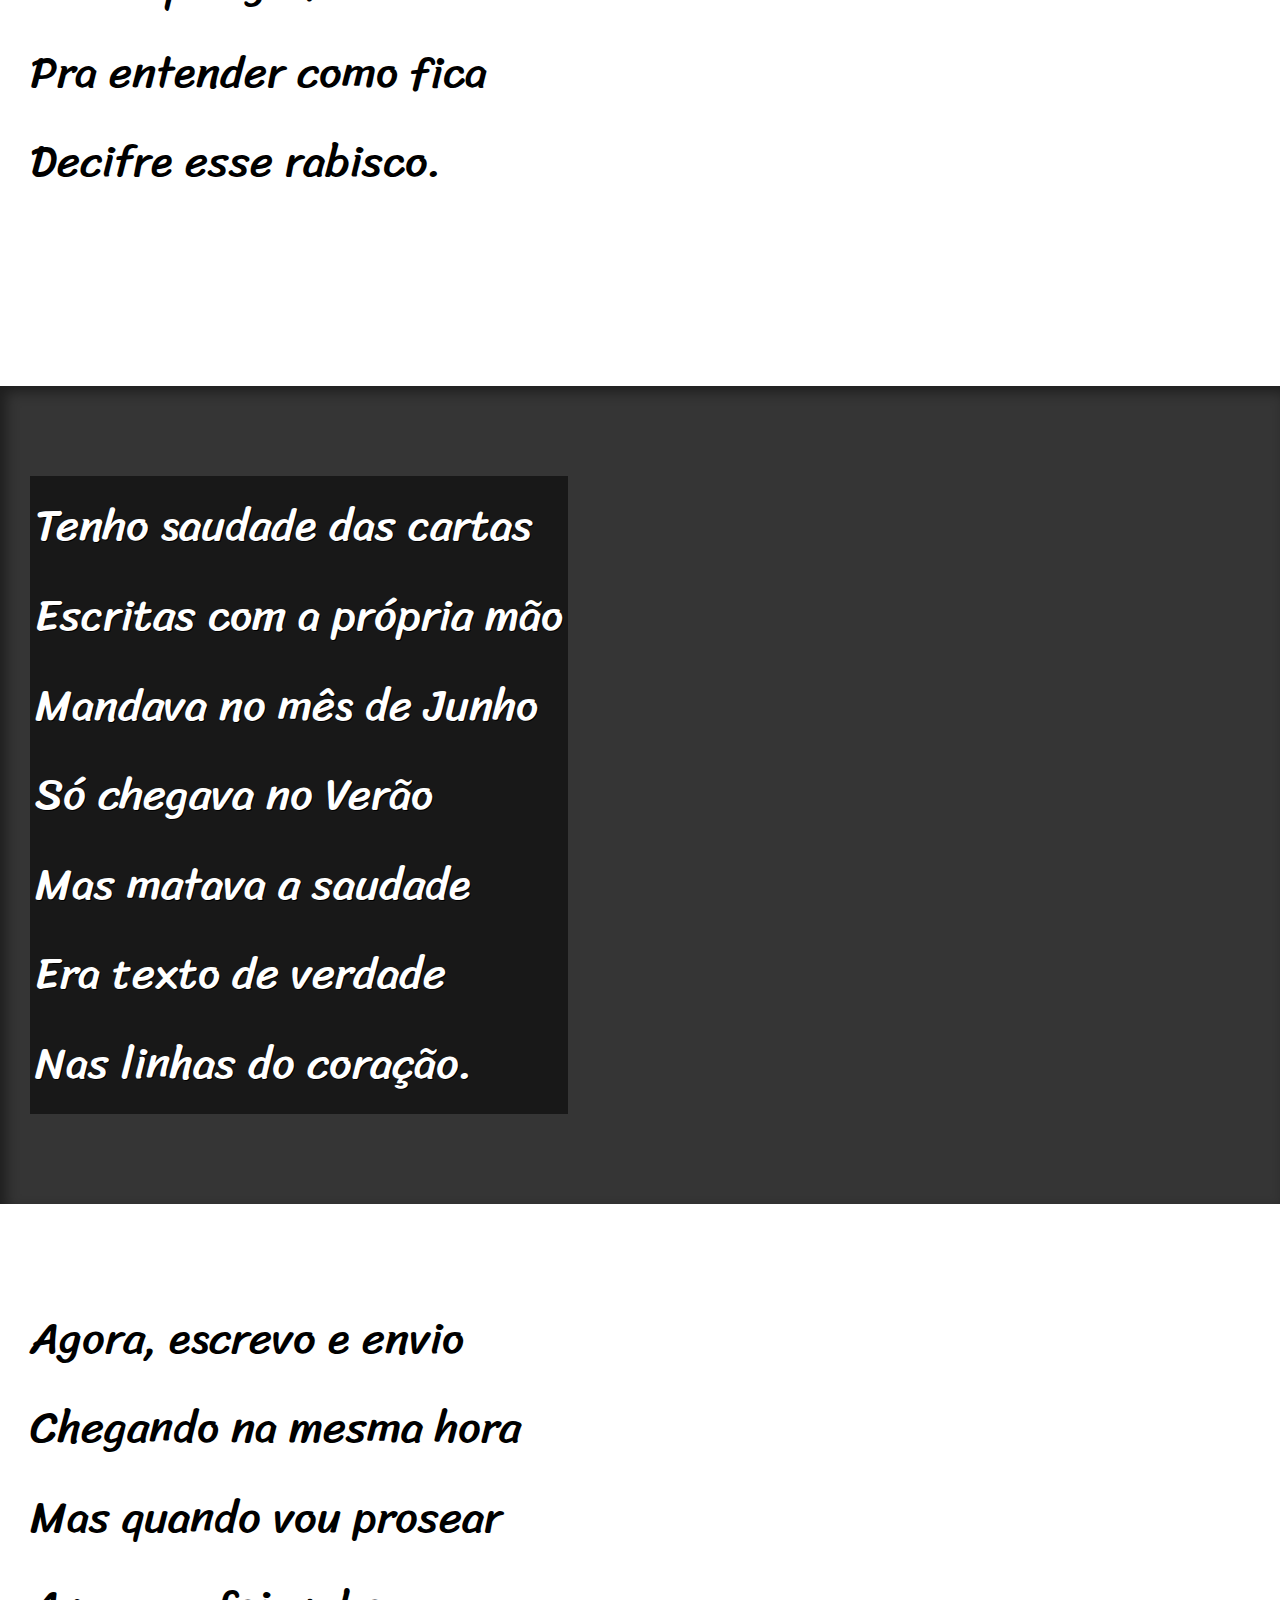
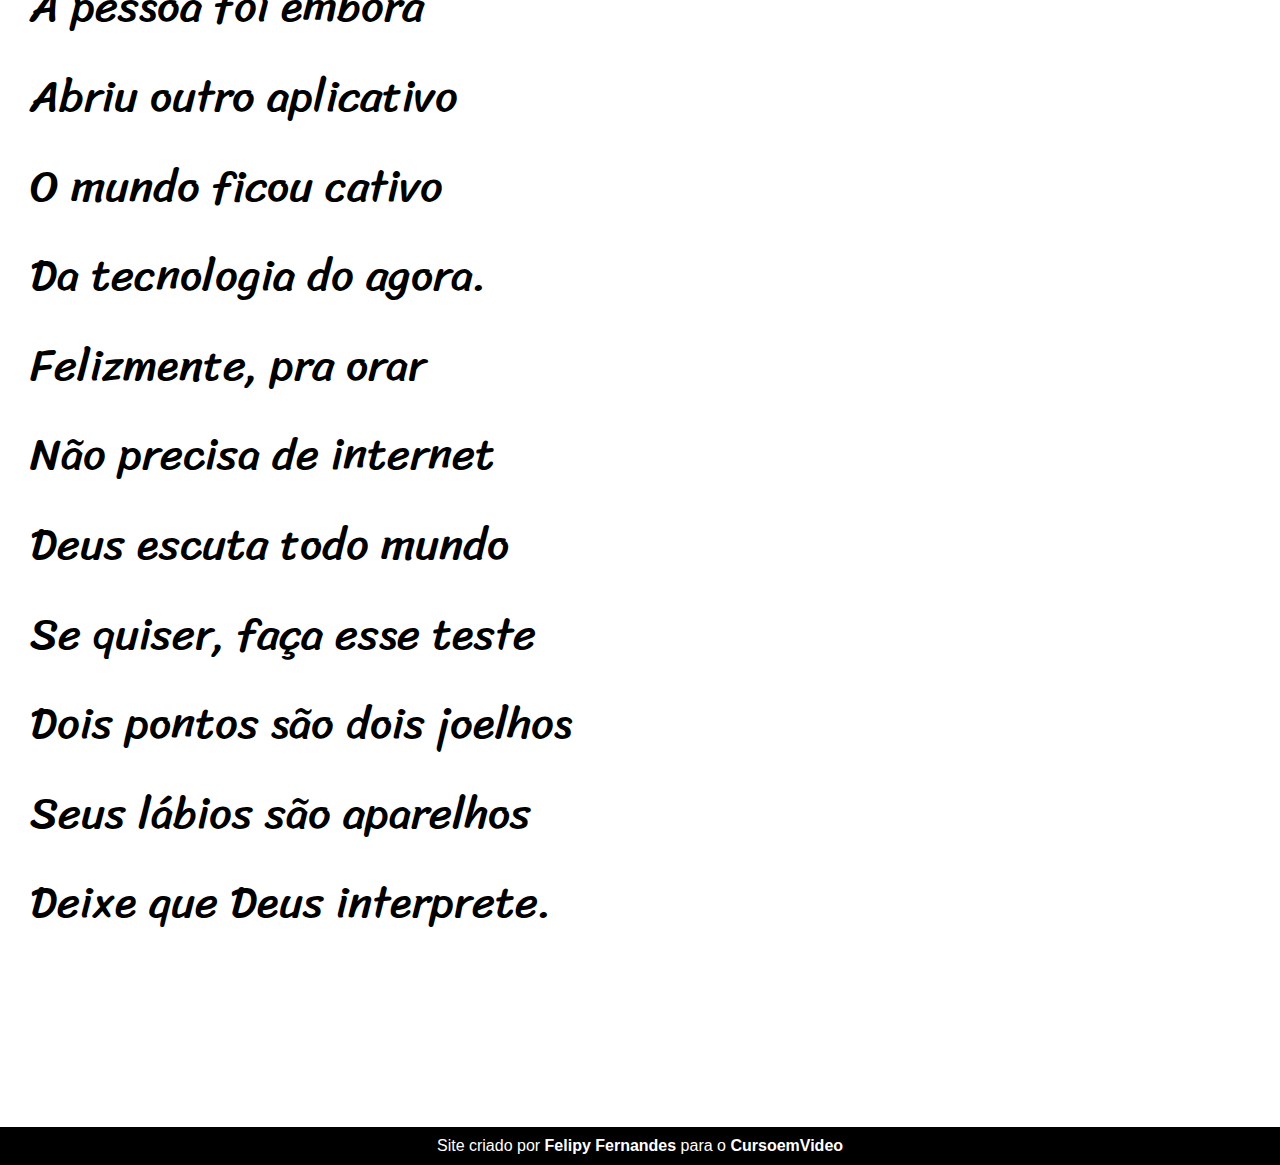
<file: DESAFIOS/012/index.html>
<!DOCTYPE html>
<html lang="pt-br">
<head>
    <meta charset="UTF-8">
    <meta name="viewport" content="width=device-width, initial-scale=1.0">
    <title>Cordel Morderno</title>
    <link rel="stylesheet" href="styles/style.css">
</head>
<body>
    <header>
        <h1>Cordel Moderno</h1>
        <p>Por <a href="https://www.recantodasletras.com.br/poesias/3186743" target="_blank">Milton Duarte</a></p>
    </header>

    <section class="normal">
        <p>
            Estou ficando cansado <br>
            Da tal tecnologia <br>
            Só se fala por e-mail <br>
            Mensagem curta e fria <br>
            Twitter e Facebook <br>
            Antes que eu caduque <br>
            Vou dizer tudo em poesia.
        </p>
    </section>

    <section class="imagem" id="img01">
        <p>
            Não é mais como era antes <br>
            É tudo abreviado <br>
            "Você" só tem duas letras <br>
            O "O" e o "E" foi riscado <br>
            Para declarar o amor <br>
            Basta botar uma flor <br>
            E um coração desenhado.
        </p>
    </section>

    <section class="normal">
            <p>
                Arroba agora não pesa <br>
                É parte de um endereço <br>
                Ponto final nem se usa <br>
                Ou vai até no começo <br>
                Agora é .com <br>
                Se o saite é muito bom <br>
                Ele vale um alto preço.
            </p>
            
            <p>
                Pra piorar a liguagem <br>
                O emoticom é um risco <br>
                Tem símbolo para tudo <br>
                Ponto e vírgula e um asterisco <br>
                Um beijo significa <br>
                Pra entender como fica <br>
                Decifre esse rabisco.
            </p>
    </section>

    <section class="imagem" id="img02">
        <p>
            Tenho saudade das cartas <br>
            Escritas com a própria mão <br>
            Mandava no mês de Junho <br>
            Só chegava no Verão <br>
            Mas matava a saudade <br>
            Era texto de verdade <br>
            Nas linhas do coração.
        </p>
    </section>

    <section class="normal">
        <p>
            Agora, escrevo e envio <br>
            Chegando na mesma hora <br>
            Mas quando vou prosear <br>
            A pessoa foi embora <br>
            Abriu outro aplicativo <br>
            O mundo ficou cativo <br>
            Da tecnologia do agora. <br>
            Felizmente, pra orar <br>
            Não precisa de internet <br>
            Deus escuta todo mundo <br>
            Se quiser, faça esse teste <br>
            Dois pontos são dois joelhos <br>
            Seus lábios são aparelhos <br>
            Deixe que Deus interprete.
        </p>
    </section>

    <footer>
        <p>Site criado por <a href="https://github.com/felipyfernandess" target="_blank">Felipy Fernandes</a> para o <a href="https://www.cursoemvideo.com" target="_blank">CursoemVideo</a></p>
    </footer>
</body>
</html>
</file>
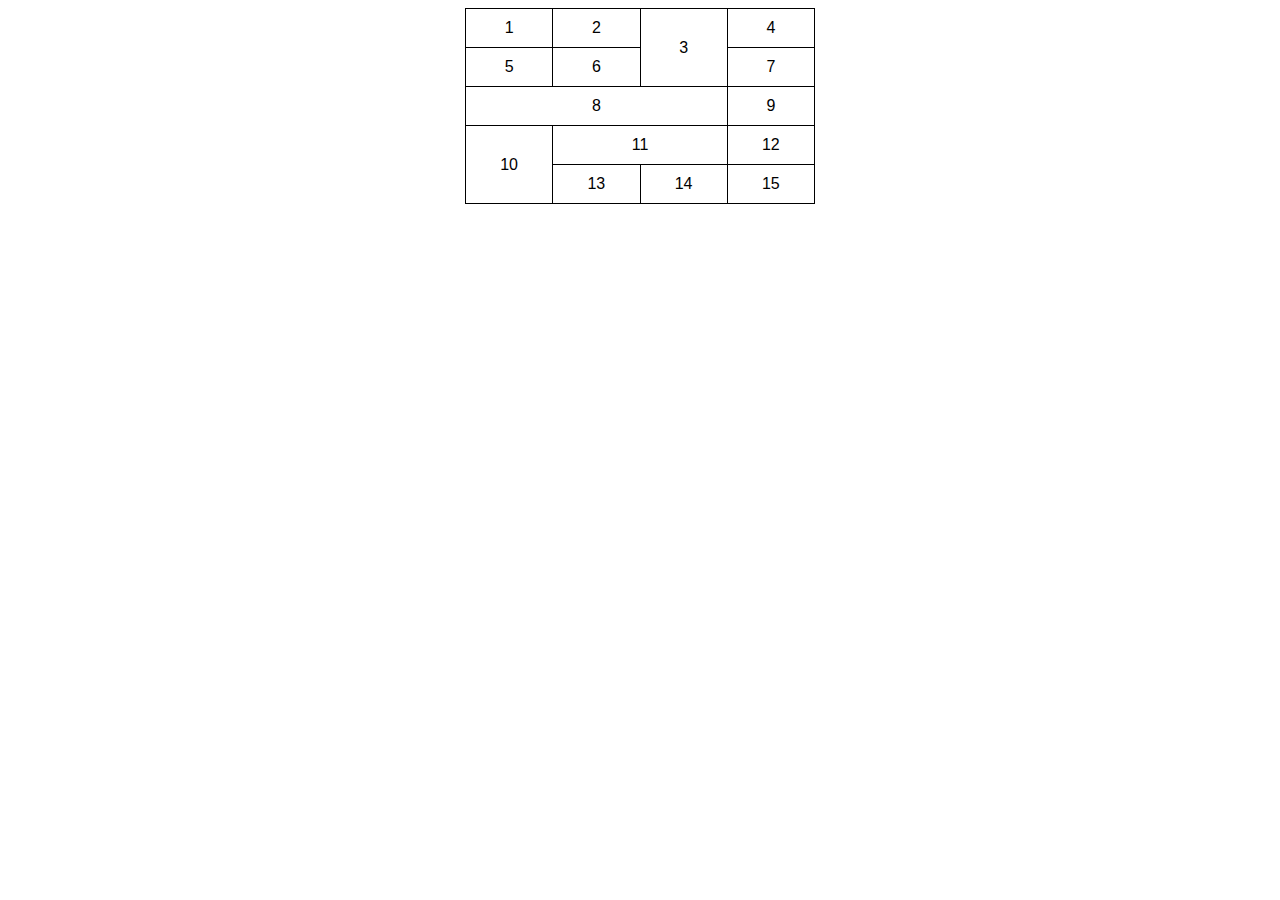
<file: DESAFIOS/013-01/index.html>
<!DOCTYPE html>
<html lang="pt-br">
<head>
    <meta charset="UTF-8">
    <meta name="viewport" content="width=device-width, initial-scale=1.0">
    <title>Desafio 13-01</title>
    <style>
        body{
            font-family: Arial, Helvetica, sans-serif;
        }

        table{
            border-collapse: collapse;
            width: 350px;
            text-align: center;
            margin: auto;
        }

        td{
            border: 1px solid black;
            padding: 10px;
        }
    </style>
</head>
<body>
    <table>
        <tbody>
           <tr>
            <td>1</td>
            <td>2</td>
            <td rowspan="2">3</td>
            <td>4</td>
           </tr>
           <tr>
            <td>5</td>
            <td>6</td>

            <td>7</td>
           </tr>
           <tr>
            <td colspan="3">8</td>
            <td>9</td>
           </tr>
           <tr>
            <td rowspan="2">10</td>
            <td colspan="2">11</td>
            <td>12</td>
           </tr>
           <tr>
            <td>13</td>
            <td>14</td>
            <td>15</td>
           </tr> 
        </tbody>
    </table>
</body>
</html>
</file>
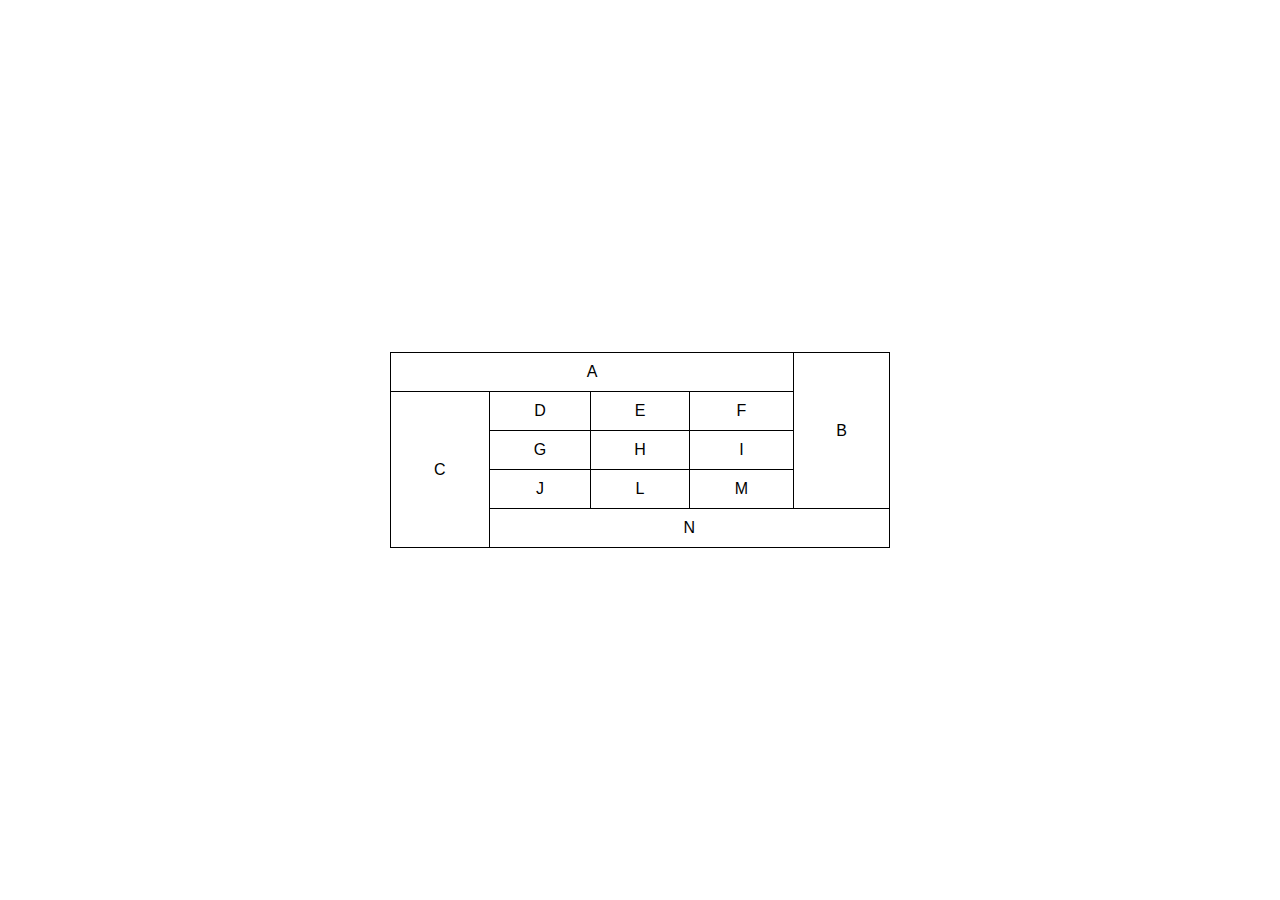
<file: DESAFIOS/013-02/index.html>
<!DOCTYPE html>
<html lang="pt-br">
<head>
    <meta charset="UTF-8">
    <meta name="viewport" content="width=device-width, initial-scale=1.0">
    <title>Desafio 13-02</title>
    <style>
        body{
            font-family: Arial, Helvetica, sans-serif;
        }

        table{
            position: absolute;
            left: 50%;
            top: 50%;
            transform: translate(-50%, -50%);
            text-align: center;
            border-collapse: collapse;
            width: 500px;
        }

        td{
            border: 1px solid black;
            padding: 10px;
        }
    </style>
</head>
<body>
    <table>
        <tbody>
            <tr>
                <td colspan="4">A</td>
                <td rowspan="4">B</td>
            </tr>
            <tr>
                <td rowspan="4">C</td>
                <td>D</td>
                <td>E</td>
                <td>F</td>
            </tr>
            <tr>
                <td>G</td>
                <td>H</td>
                <td>I</td>
            </tr>
            <tr>
                <td>J</td>
                <td>L</td>
                <td>M</td>
            </tr>
            <tr>
                <td colspan="4">N</td>
            </tr>
        </tbody>
    </table>
</body>
</html>
</file>
<file: DESAFIOS/010 b/styles/style.css>
@charset "UTF-8"; 

@import url('https://fonts.googleapis.com/css2?family=Bebas+Neue&family=Kaushan+Script&family=Outfit:wght@100..900&family=Work+Sans:ital,wght@0,100..900;1,100..900&family=Young+Serif&display=swap');

@font-face {
    font-family: 'Android';
    src: url(../fontes/idroid.otf);
    font-weight: normal;
}

:root{
    --cor0: #c5ebd6;
    --cor1: #83e1ad;
    --cor2: #3ddc84;
    --cor3: #2fa866;
    --cor4: #1a5c37;
    --cor5: #063d1e;

    --fonte-padrao: Arial, Verdana, Helvetica, sans-serif;
    --fonte-destaque: 'Bebas Neue', cursive;
    --font-android: 'Android', cursive;
}

*{
    margin: 0px;
    padding: 0px;
}

body{
    background-color: var(--cor0);
    font-family: var(--fonte-padrao);
}

header{
    background-image: linear-gradient(to bottom, var(--cor3), var(--cor5));
    min-height: 150px;
    text-align: center;
    color: white;
    padding-top: 40px;
}

header > h1{
    font-family: var(--fonte-destaque);
    font-weight: normal;
    text-shadow: 2px 2px 0px rgba(0, 0, 0, 0.268);
    margin-bottom: 20px;
    font-size: 3em;
}

header > p{
    font-weight: normal;
    text-shadow: 2px 2px 0px rgba(0, 0, 0, 0.268);
    font-size: 1.2em;
    max-width: 600px;
    margin: auto;
    padding-left: 10px;
    padding-right: 10px;
    margin-bottom: 30px;
}

nav{
    background-color: var(--cor5);
    padding: 10px;
    padding-bottom: 10px;
    box-shadow: 0px 7px 7px rgba(0, 0, 0, 0.203);
    }

nav > a{
    font-family: var(--fonte-padrao);
    font-weight: bold;
    text-decoration: none;
    color: var(--cor1);
    padding: 10px;
    border-radius: 5px;
}

nav > a:hover{
    background-color: var(--cor3);
    color: var(--cor5);
    transition: 0.5s;
}


main{
    font-family: var(--fonte-padrao);
    max-width: 1000px;
    min-width: 300px;
    margin: auto;
    margin-bottom: 30px;
    background-color: white;
    padding: 20px;
    box-shadow: 0px 0px 10px rgba(0, 0, 0, 0.526);
    border-radius: 0px 0px 10px 10px;
}

main h1, h2{
    font-family: var(--font-android);
}

main h1{
    font-size: 1.8em;
    font-weight: normal;
    color: var(--cor5);

}

main h2{
    font-size: 1.3em;
    background-image: linear-gradient(to right, var(--cor1), transparent);
    color: var(--cor4);
    font-weight: normal;
    text-indent: 10px;
}

main p{
    margin: 15px 0px;
    line-height: 2em;
    text-indent: 30px;
    text-align: justify;
    font-size: 1em;
}

main strong{
    color: var(--cor4);
}

.externo{
    background-color: var(--cor1);
    text-decoration: none;
    color: var(--cor5);
    padding: 2px 6px;
    font-weight: bold;
}

a.externo::after{
    content: '\00A0\1F517';;
}

#dan-droids{
   width: 100%;
}

#irina-block{
    width: 100%;
}

#bugdroid{
    display: block;
    max-width: 350px;
    margin: auto;
}

#bugdroid__img{
   width: 100%;
}

.video{
    position: relative;
    background-color: var(--cor4);
    height: 0px;
    margin: 0px -20px 30px -20px;
    padding-bottom: 57%;
}

.video > iframe{
    position: absolute;
    margin-top: 3%;
    margin-left: 5%;
    height: 90%;
    width: 90%;
}

aside{
    background-color: var(--cor1);
    padding: 10px;
    border-radius: 10px;
    box-shadow: 3px 3px 8px rgba(0, 0, 0, 0.247);
}

aside > h3{
    background-color: var(--cor4);
    margin: -10px -10px 0px -10px;
    padding: 10px;
    color: white;
    border-radius: 10px 10px 0px 0px;
}

aside > ul{
    list-style-type: '\2714\00A0\00A0';
    list-style-position: inside;
    columns: 2;
}

footer{
    text-align: center;
    background-color: var(--cor5);
    padding: 5px;
    color: white;
    font-size: 0.8em;
}

footer a{
    text-decoration: none;
    color: white;
    font-weight: bold;
}

footer a:hover{
    text-decoration: underline;
    color: var(--cor1);
}
</file>
<file: DESAFIOS/010/styles/style_cv.css>
@charset "UTF-8";

@import url('https://fonts.googleapis.com/css2?family=Bebas+Neue&family=Kaushan+Script&family=Outfit:wght@100..900&family=Work+Sans:ital,wght@0,100..900;1,100..900&family=Young+Serif&display=swap');

@font-face{
    font-family: 'Android';
    src: url(../fontes/idroid.otf) format(opentype);
    font-weight: normal;
}

:root{
    --cor0: #c5ebd6;
    --cor1: #83e1ad;
    --cor2: #3ddc84;
    --cor3: #2fa866;
    --cor4: #1a5c37;
    --cor5: #063d1e;

    --fonte-padrao: Arial, Verdana, Helvetica, sans-serif;
    --fonte-destaque: 'Bebas Neue', cursive;
    --font-android: 'Android', cursive;
}

*{
    margin: 0px;
    padding: 0px;
}

body{
    background-color: #c5ebd6;
    font-family: var(--fonte-padrao);
}

a.externo::after{
    content: '\00A0\1F517';
}

header{
    background-image: linear-gradient(to bottom, var(--cor3), var(--cor5));
    min-height: 150px;
    text-align: center;
    padding-top: 40px;
}

header > h1{
    color: white;
    font-family: var(--fonte-destaque);
    font-size: 3em;
    font-weight: normal;
    margin-bottom: 20px;
    text-shadow: 2px 2px 0px rgba(0, 0, 0, 0.268);
}

header > p{
    color: white;
    font-family: var(--fonte-padrao);
    font-size: 1.2em;
    max-width: 600px;
    padding-right: 10px;
    padding-left: 10px;
    margin: auto;
    margin-bottom: 30px;
    text-shadow: 2px 2px 0px rgba(0, 0, 0, 0.318);

}

nav{
    background-color: var(--cor5);
    padding: 10px;
    box-shadow: 0px 7px 7px rgba(0, 0, 0, 0.197);
}

nav > a{
    color: var(--cor1);
    padding: 10px;
    border-radius: 5px;
    text-decoration: none;
    font-weight: bold;
    transition-duration: 0.5s;
}

nav > a:hover{
    background-color: var(--cor3);
    color: var(--cor5);
}

main{
    min-width: 300px;
    max-width: 1000px;
    background-color: white;
    margin: auto;
    margin-bottom: 30px;
    padding: 20px;
    box-shadow: 0px 0px 10px rgba(0, 0, 0, 0.518);
    border-radius: 0px 0px 10px 10px;
}

main h1{
    color: var(--cor5);
    font-family:var(--font-android);
    font-weight: normal;
    font-size: 1.8em;
}

main h2{
    font-family: var(--font-android);
    color: var(--cor4);
    font-size: 1.3em;
    font-weight: normal;
    background-image: linear-gradient(to right, var(--cor1), transparent);
    text-indent: 10px;
}

main p{
    margin: 15px 0px;  
    text-align: justify;
    text-indent: 30px;
    line-height: 2em;
    font-size: 1em;
}

main strong{
    color: var(--cor4);
    font-weight: bold;
}

main a{
    text-decoration: none;
    font-weight: bold;
    color: var(--cor5);
    background-color: var(--cor1);
    padding: 2px 6px;
}

main a:hover{
    text-decoration: underline;
    color: var(--cor4);
}

main img{
    width: 100%;
}

main img.pequena{
    max-width: 350px;
    display: block;
    margin: auto;
}

.video{
    background-color: var(--cor4);
    margin: 0px -20px 30px -20px;
    height: 0px;
    padding: 20px;
    padding-bottom: 59%;
    position: relative;
}

.video > iframe{
    position: absolute;
    margin-left: 3%;
    margin-top: 1%;
    width: 90%;
    height: 90%;
}

aside{
    background-color: var(--cor1);
    padding: 10px;
    border-radius: 10px;
    box-shadow: 3px 3px 8px rgba(0, 0, 0, 0.277);
}

aside > h3{
    background-color: var(--cor4);
    color: white;
    padding: 10px;
    margin: -10px -10px 0 -10px;
    border-radius: 10px 10px 0 0;
}

aside > ul{
    list-style-type: '\2714\00A0\00A0';
    list-style-position: inside;
    columns: 2;
}

footer{
    background-color: var(--cor5);
    color: white;
    text-align: center;
    font-size: 0.8em;
    padding: 5px;
}

footer a{
    color: white;
    font-weight: bold;
    text-decoration: none;
}

footer a:hover{
    text-decoration: underline;
    color: var(--cor1);
}
</file>
<file: DESAFIOS/012/styles/style.css>
@charset "UTF-8";

@import url('https://fonts.googleapis.com/css2?family=Barlow:ital,wght@0,100;0,200;0,300;0,400;0,500;0,600;0,700;0,800;0,900;1,100;1,200;1,300;1,400;1,500;1,600;1,700;1,800;1,900&family=Big+Shoulders:opsz,wght@10..72,100..900&family=Lexend+Deca:wght@100..900&family=Passion+One:wght@400;700;900&display=swap');

@import url('https://fonts.googleapis.com/css2?family=Barlow:ital,wght@0,100;0,200;0,300;0,400;0,500;0,600;0,700;0,800;0,900;1,100;1,200;1,300;1,400;1,500;1,600;1,700;1,800;1,900&family=Big+Shoulders:opsz,wght@10..72,100..900&family=Lexend+Deca:wght@100..900&family=Passion+One:wght@400;700;900&family=Sriracha&display=swap');


:root{
    --fonte1: Verdana, Geneva, Tahoma, sans-serif;
    --fonte2: "Passion One", sans-serif;
    --fonte3: "Sriracha", cursive;
}

*{
    margin: 0;
    padding: 0;
}

html, body{
    min-height: 100%;
    background-color: darkgray;
    font-family: var(--fonte1);
}

header{
    background-color: black;
    color: white;
    text-align: center;
}

header > h1{
    padding-top: 50px;
    font-variant: small-caps;
    font-family: var(--fonte2);
    font-size: 10vw;
}

header > p{
    padding-bottom: 50px;
}

a{
    color: white;
    text-decoration: none;
    font-weight: bolder;
}

a:hover{
    text-decoration: underline;
}

section{
    padding-top: 10vh;
    padding-bottom: 10vh;
    line-height: 2em;
    padding-left: 30px;
    font-family: var(--fonte3);
    font-size: 3.5vw;
}

section > p{
    padding-bottom: 2em;
}

.normal{
    background-color: white;
    color: black;
}

.imagem{
    background-color: rgb(53, 53, 53);
    color: white;
    box-shadow: inset 6px 6px 13px 0px rgba(0, 0, 0, 0.445);
    background-size: cover;
    background-attachment: fixed;
}

.imagem > p{
    display: inline-block;
    padding: 5px;
    background-color: rgba(0, 0, 0, 0.537);
    text-shadow: 1px 1px 0px black;
}

#img01{
    background-image: url(../imagens/background001.jpg);
    background-position: right center;
}

#img02{
    background-image: url(../imagens/background002.jpg);
}

footer{
    background-color: black;
    color: white;
    text-align: center;
    padding: 10px;
}
</file>
